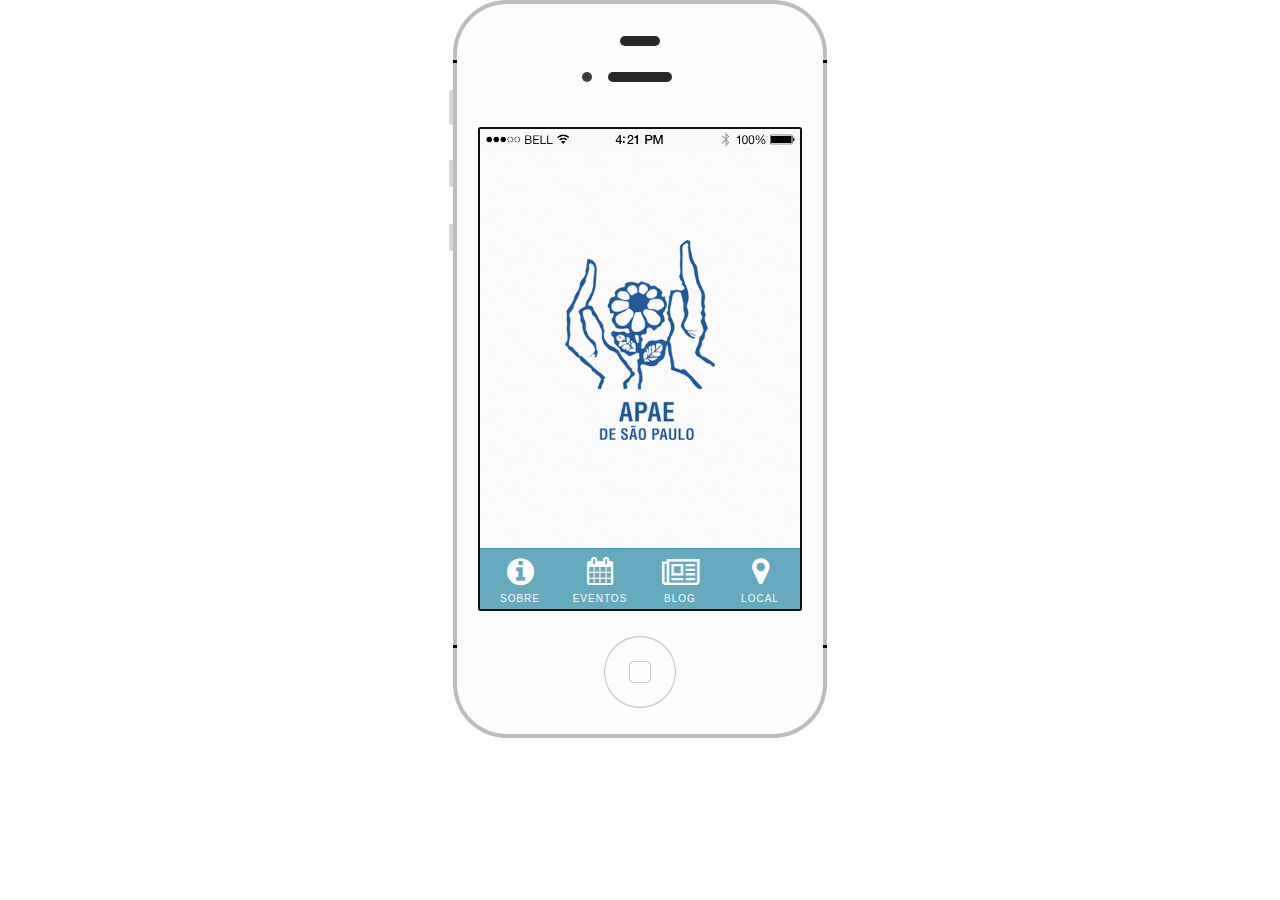
<file: index.html>
<!DOCTYPE html>
<html>
<head>
  <meta charset="UTF-8">
    <!--Modernizr-->
  <script type="text/javascript" src="js/vendors/modernizr.js"></script>
  <!--Plugin que evita a necessidade do uso de prefixos no css (-moz, -webkit, -ms)-->
  <script src="js/vendors/prefixfree.min.js"></script>
  <script type="text/javascript" src="js/vendors/jquery-1.11.0.min.js"></script>
  <script type="text/javascript" src="js/vendors/jquery.smoothState.js" async="true" defer="defer"></script>
  <script type="text/javascript" src="js/myfunction.smoothState.js" async="true" defer="defer"></script>
  <meta http-equiv="X-UA-Compatible" content="IE=edge,chrome=1">
  <title>APAE | App</title>
  <meta name="author" content="Guilherme Carvalho Lima">
  <meta name="description" content="Desenvolvedor web front-end interessado pelas tecnologias web e conceitos como cross-browser, responsive design, otimização, UX e web design.">
  <meta name="viewport" content="width=device-width,initial-scale=1.0">
  <meta property="og:url" content="http://github.com/guilima/apae-app">
  <meta property="og:type" content="website">
  <meta property="og:title" content="APAE | App Prototipo">
  <meta property="og:description" content="Prototipo de app para mobile da APAE, conceituado junto de Pedro Muskat, Amanda Soldani, Katia Hochberg e João Eduardo.">
  <meta property="og:image" content="http://guilima.github.io/apae-app/img/logo.png">
  <link rel="shortcut icon" href="favicon.ico">
  <link rel="stylesheet" href="css/screen.css" type="text/css">
  <link rel="stylesheet" href="css/vendors/animate.min.css" type="text/css">
  <link rel="stylesheet" href="css/vendors/devices.min.css" type="text/css">
</head>
<body>
  <section id="content" class="m-scene" style="text-align:center;">
    <div class="marvel-device iphone4s silver">
      <div class="top-bar"></div>
      <div class="sleep"></div>
      <div class="volume"></div>
      <div class="camera"></div>
      <div class="sensor"></div>
      <div class="speaker"></div>
      <div class="screen">
        <img src="img/notification-bar.png" alt="Barra de notificação IOS." width="100%" style="display: block;">
        <section style="height: 360px; overflow-x: hidden;">
        <div class="scene_element scene_element--fadeinright">
          <img class="logo-apae" src="img/logo.png" alt="Logo da APAE. Mãos acolhendo um girassol.">
        </div>
        </section>
        <nav class="navbar">
          <ul class="navbar-main">
            <li class="navbar-main__btn"><a href="sobre.html"><i class="fa fa-info-circle fa-2x"></i></a></li>
            <li class="navbar-main__btn"><a href="eventos.html"><i class="fa fa-calendar fa-2x"></i></a></li>
            <li class="navbar-main__btn"><a href="blog.html"><i class="fa fa-newspaper-o fa-2x"></i></a></li>
            <li class="navbar-main__btn"><a href="local.html"><i class="fa fa-map-marker fa-2x"></i></a></li>
          </ul>
        </nav>
      </div>
      <div class="home"></div>
      <div class="bottom-bar"></div>
    </div>
  </section>
  <script type="text/javascript" src="js/vendors/menu-current.js"></script>
</body>
</html>
</file>
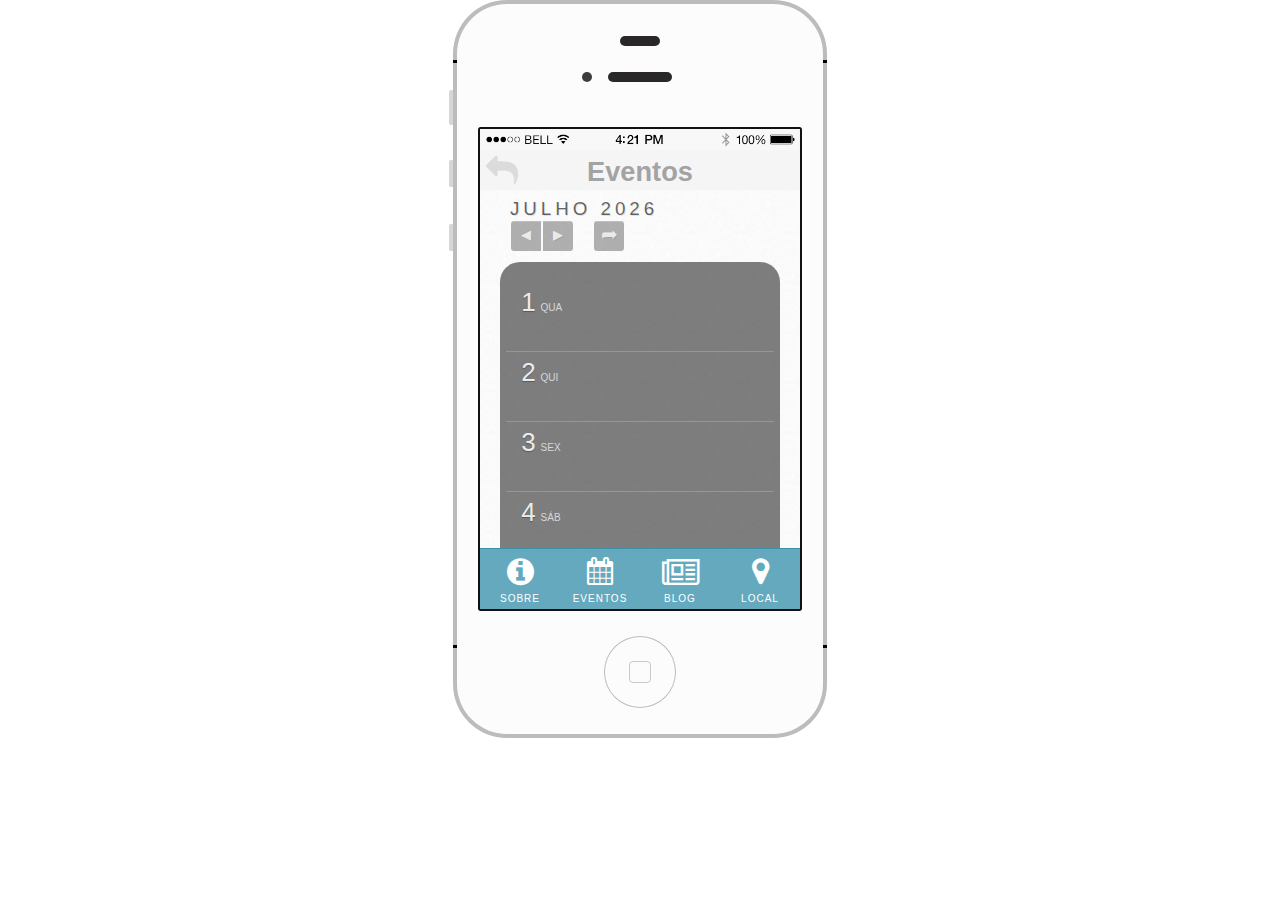
<file: eventos.html>
<!DOCTYPE html>
<html>
<head>
  <meta charset="UTF-8">
  <!--Modernizr-->
  <script type="text/javascript" src="js/vendors/modernizr.js"></script>
  <!--Plugin que evita a necessidade do uso de prefixos no css (-moz, -webkit, -ms)-->
  <script src="js/vendors/prefixfree.min.js"></script>
  <script type="text/javascript" src="js/vendors/jquery-1.11.0.min.js"></script>
  <script type="text/javascript" src="js/vendors/jquery.smoothState.js" async="true" defer="defer"></script>
  <script type="text/javascript" src="js/myfunction.smoothState.js" async="true" defer="defer"></script>
  <meta http-equiv="X-UA-Compatible" content="IE=edge,chrome=1">
  <title>APAE | Eventos</title>
  <meta name="author" content="Guilherme Carvalho Lima">
  <meta name="description" content="Desenvolvedor web front-end interessado pelas tecnologias web e conceitos como cross-browser, responsive design, otimização, UX e web design.">
  <meta name="viewport" content="width=device-width,initial-scale=1.0">
  <meta property="og:url" content="http://github.com/guilima/apae-app">
  <meta property="og:type" content="website">
  <meta property="og:title" content="APAE | App Prototipo">
  <meta property="og:description" content="Prototipo de app para mobile da APAE, conceituado junto de Pedro Muskat, Amanda Soldani, Katia Hochberg e João Eduardo.">
  <meta property="og:image" content="http://guilima.github.io/apae-app/img/logo.png">
  <link rel="shortcut icon" href="favicon.ico">
  <link rel="stylesheet" href="css/screen.css" type="text/css">
  <link rel="stylesheet" href="css/vendors/animate.min.css" type="text/css">
  <link rel="stylesheet" href="css/vendors/devices.min.css" type="text/css">
</head>
<body>
  <section id="content" class="m-scene" style="text-align:center;">
    <div class="marvel-device iphone4s silver">
      <div class="top-bar"></div>
      <div class="sleep"></div>
      <div class="volume"></div>
      <div class="camera"></div>
      <div class="sensor"></div>
      <div class="speaker"></div>
      <div class="screen">
        <img src="img/notification-bar.png" alt="Barra de notificação IOS." width="100%" style="display: block;">
        <nav class="navbar-back"><a href="index.html"><i class="fa fa-reply fa-2x"></i></a><h1>Eventos</h1></nav>
        <section class="eventos" style="height: 360px; overflow-x: hidden;">
        <div class="scene_element scene_element--fadeinright">
          <div class="custom-header clearfix">          
            <h3 class="custom-month-year">
              <span id="custom-month" class="custom-month">September</span>
              <span id="custom-year" class="custom-year">2014</span>
              <nav>
                <span id="custom-prev" class="custom-prev"></span>
                <span id="custom-next" class="custom-next"></span>
                <span id="custom-current" class="custom-current" title="Got to current date"></span>
              </nav>
            </h3>
          </div>
          <div id="calendar" class="fc-calendar-container"></div>
        </div>
        </section>
        <nav class="navbar">
          <ul class="navbar-main">
            <li class="navbar-main__btn"><a href="sobre.html"><i class="fa fa-info-circle fa-2x"></i></a></li>
            <li class="navbar-main__btn"><a href="eventos.html"><i class="fa fa-calendar fa-2x"></i></a></li>
            <li class="navbar-main__btn"><a href="blog.html"><i class="fa fa-newspaper-o fa-2x"></i></a></li>
            <li class="navbar-main__btn"><a href="local.html"><i class="fa fa-map-marker fa-2x"></i></a></li>
          </ul>
        </nav>
      </div>
      <div class="home"></div>
      <div class="bottom-bar"></div>
    </div>
    <script type="text/javascript" src="js/vendors/jquery.calendario.js"></script>
    <script type="text/javascript" src="js/data.js"></script>
  </section> 
  <script type="text/javascript" src="js/vendors/menu-current.js"></script>
</body>
</html>
</file>
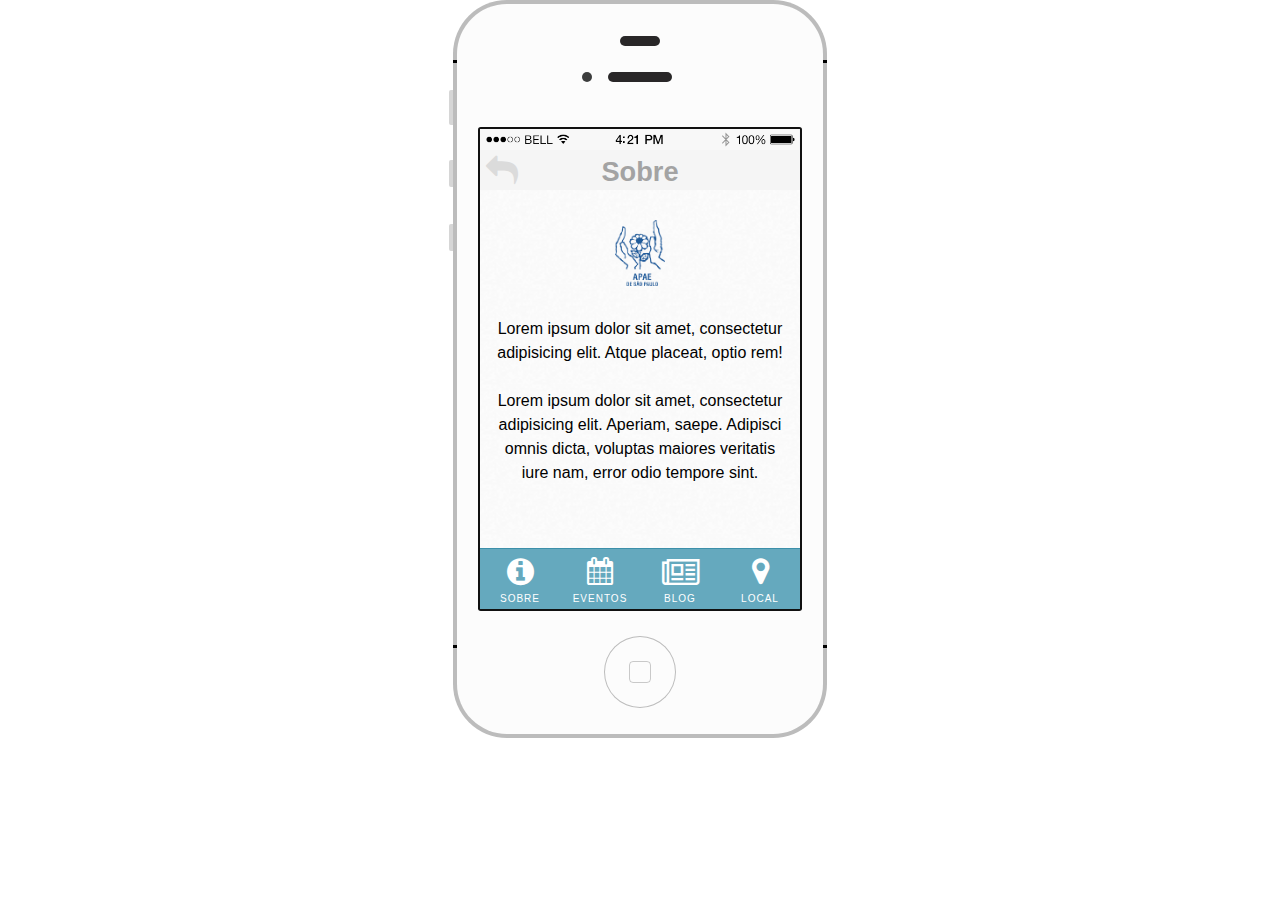
<file: sobre.html>
<!DOCTYPE html>
<html>
<head>
  <meta charset="UTF-8">
  <!--Modernizr-->
  <script type="text/javascript" src="js/vendors/modernizr.js"></script>
  <!--Plugin que evita a necessidade do uso de prefixos no css (-moz, -webkit, -ms)-->
  <script src="js/vendors/prefixfree.min.js"></script>
  <script type="text/javascript" src="js/vendors/jquery-1.11.0.min.js"></script>
  <script type="text/javascript" src="js/vendors/jquery.smoothState.js" async="true" defer="defer"></script>
  <script type="text/javascript" src="js/myfunction.smoothState.js" async="true" defer="defer"></script>
  <meta http-equiv="X-UA-Compatible" content="IE=edge,chrome=1">
  <title>APAE | Sobre</title>
  <meta name="author" content="Guilherme Carvalho Lima">
  <meta name="description" content="Desenvolvedor web front-end interessado pelas tecnologias web e conceitos como cross-browser, responsive design, otimização, UX e web design.">
  <meta name="viewport" content="width=device-width,initial-scale=1.0">
  <meta property="og:url" content="http://github.com/guilima/apae-app">
  <meta property="og:type" content="website">
  <meta property="og:title" content="APAE | App Prototipo">
  <meta property="og:description" content="Prototipo de app para mobile da APAE, conceituado junto de Pedro Muskat, Amanda Soldani, Katia Hochberg e João Eduardo.">
  <meta property="og:image" content="http://guilima.github.io/apae-app/img/logo.png">
  <link rel="shortcut icon" href="favicon.ico">
  <link rel="stylesheet" href="css/screen.css" type="text/css">
  <link rel="stylesheet" href="css/vendors/animate.min.css" type="text/css">
  <link rel="stylesheet" href="css/vendors/devices.min.css" type="text/css">
</head>
<body>
  <section id="content" class="m-scene" style="text-align:center;">
    <div class="marvel-device iphone4s silver">
      <div class="top-bar"></div>
      <div class="sleep"></div>
      <div class="volume"></div>
      <div class="camera"></div>
      <div class="sensor"></div>
      <div class="speaker"></div>
      <div class="screen">
        <img src="img/notification-bar.png" alt="Barra de notificação IOS." width="100%" style="display: block;">
        <nav class="navbar-back"><a href="index.html"><i class="fa fa-reply fa-2x"></i></a><h1>Sobre</h1></nav>
        <section class="sobre" style="height: 360px; overflow-x: hidden;">
        <div class="scene_element scene_element--fadeinright">
          <img class="logo-apae" src="img/logo.png" alt="Logo da APAE. Mãos acolhendo um girassol.">
          <p class="sobre-texto">Lorem ipsum dolor sit amet, consectetur adipisicing elit. Atque placeat, optio rem!</p>
          <p class="sobre-texto">Lorem ipsum dolor sit amet, consectetur adipisicing elit. Aperiam, saepe. Adipisci omnis dicta, voluptas maiores veritatis iure nam, error odio tempore sint.</p>
        </div>
        </section>
        <nav class="navbar">
          <ul class="navbar-main">
            <li class="navbar-main__btn"><a href="sobre.html"><i class="fa fa-info-circle fa-2x"></i></a></li>
            <li class="navbar-main__btn"><a href="eventos.html"><i class="fa fa-calendar fa-2x"></i></a></li>
            <li class="navbar-main__btn"><a href="blog.html"><i class="fa fa-newspaper-o fa-2x"></i></a></li>
            <li class="navbar-main__btn"><a href="local.html"><i class="fa fa-map-marker fa-2x"></i></a></li>
          </ul>
        </nav>
      </div>
      <div class="home"></div>
      <div class="bottom-bar"></div>
    </div>
  </section>
  <script type="text/javascript" src="js/vendors/menu-current.js"></script>
</body>
</html>
</file>
<file: css/screen.css>
﻿html{font-size:100%;line-height:1.5em}html{font-family:sans-serif;-ms-text-size-adjust:100%;-webkit-text-size-adjust:100%}body{margin:0}article,aside,details,figcaption,figure,footer,header,hgroup,main,nav,section,summary{display:block}audio,canvas,progress,video{display:inline-block;*display:inline;*zoom:1;vertical-align:baseline}audio:not([controls]){display:none;height:0}[hidden]{display:none}template{display:none}a{background:transparent}a:active,a:hover{outline:0}abbr[title]{border-bottom:1px dotted}b,strong{font-weight:bold}blockquote{margin:1.5em 40px}dfn{font-style:italic}h1{font-size:2em;line-height:1.5em;margin-top:0.75em;margin-bottom:0.75em}h2{font-size:1.5em;line-height:2em;margin-top:1em;margin-bottom:1em}h3{font-size:1.17em;line-height:1.28205em;margin-top:1.28205em;margin-bottom:1.28205em}h4{font-size:1em;line-height:1.5em;margin-top:1.5em;margin-bottom:1.5em}h5{font-size:0.83em;line-height:1.80723em;margin-top:1.80723em;margin-bottom:1.80723em}h6{font-size:0.67em;line-height:2.23881em;margin-top:2.23881em;margin-bottom:2.23881em}mark{background:#ff0;color:#000}p,pre{margin:1.5em 0}small{font-size:80%}sub,sup{font-size:75%;line-height:0;position:relative;vertical-align:baseline}sup{top:-0.5em}sub{bottom:-0.25em}dl,menu,ol,ul{margin:1.5em 0}dd{margin:0 0 0 40px}menu,ol,ul{padding:0 0 0 40px}nav ul,nav ol{list-style:none;list-style-image:none}img{border:0;-ms-interpolation-mode:bicubic}svg:not(:root){overflow:hidden}figure{margin:1.5em 40px}hr{-moz-box-sizing:content-box;-webkit-box-sizing:content-box;box-sizing:content-box;height:0}pre{overflow:auto}code,kbd,pre,samp{font-family:monospace, monospace;font-size:1em}form{margin:0}button,input,optgroup,select,textarea{color:inherit;font:inherit;margin:0;*font-family:sans-serif;*vertical-align:middle}button{overflow:visible}button,select{text-transform:none}button,html input[type="button"],input[type="reset"],input[type="submit"]{-webkit-appearance:button;cursor:pointer;*overflow:visible}button[disabled],html input[disabled]{cursor:default}button::-moz-focus-inner,input::-moz-focus-inner{border:0;padding:0}input{line-height:normal}input[type="checkbox"],input[type="radio"]{-moz-box-sizing:border-box;-webkit-box-sizing:border-box;box-sizing:border-box;padding:0;*height:13px;*width:13px}input[type="number"]::-webkit-inner-spin-button,input[type="number"]::-webkit-outer-spin-button{height:auto}input[type="search"]{-webkit-appearance:textfield;-moz-box-sizing:content-box;-webkit-box-sizing:content-box;box-sizing:content-box}input[type="search"]::-webkit-search-cancel-button,input[type="search"]::-webkit-search-decoration{-webkit-appearance:none}fieldset{margin:0 2px;border-color:#c0c0c0;border-top-width:0.0625em;border-top-style:solid;padding-top:0.4625em;border-bottom-width:0.0625em;border-bottom-style:solid;padding-bottom:0.9125em;border-left-width:0.0625em;border-left-style:solid;padding-left:0.875em;border-right-width:0.0625em;border-right-style:solid;padding-right:0.875em}legend{border:0;padding:0;*margin-left:-7px}textarea{overflow:auto}optgroup{font-weight:bold}table{border-collapse:collapse;border-spacing:0}td,th{padding:0}/*!
 *  Font Awesome 4.2.0 by @davegandy - http://fontawesome.io - @fontawesome
 *  License - http://fontawesome.io/license (Font: SIL OFL 1.1, CSS: MIT License)
 */@font-face{font-family:'FontAwesome';src:url("../fonts/FontAwesome/fontawesome-webfont.eot?v=4.2.0");src:url("../fonts/FontAwesome/fontawesome-webfont.eot?#iefix&v=4.2.0") format("embedded-opentype"),url("../fonts/FontAwesome/fontawesome-webfont.woff?v=4.2.0") format("woff"),url("../fonts/FontAwesome/fontawesome-webfont.ttf?v=4.2.0") format("truetype"),url("../fonts/FontAwesome/fontawesome-webfont.svg?v=4.2.0#fontawesomeregular") format("svg");font-weight:normal;font-style:normal}.fa{display:inline-block;font:normal normal normal 14px/1 FontAwesome;font-size:inherit;text-rendering:auto;-webkit-font-smoothing:antialiased;-moz-osx-font-smoothing:grayscale}.fa-lg{font-size:1.33333em;line-height:0.75em;vertical-align:-15%}.fa-2x{font-size:2em}.fa-3x{font-size:3em}.fa-4x{font-size:4em}.fa-5x{font-size:5em}.fa-fw{width:1.28571em;text-align:center}.fa-ul{padding-left:0;margin-left:2.14286em;list-style-type:none}.fa-ul>li{position:relative}.fa-li{position:absolute;left:-2.14286em;width:2.14286em;top:0.14286em;text-align:center}.fa-li.fa-lg{left:-1.85714em}.fa-border{padding:.2em .25em .15em;border:solid 0.08em #eee;border-radius:.1em}.pull-right{float:right}.pull-left{float:left}.fa.pull-left{margin-right:.3em}.fa.pull-right{margin-left:.3em}.fa-spin{-webkit-animation:fa-spin 2s infinite linear;animation:fa-spin 2s infinite linear}@-webkit-keyframes fa-spin{0%{-webkit-transform:rotate(0deg);transform:rotate(0deg)}100%{-webkit-transform:rotate(359deg);transform:rotate(359deg)}}@keyframes fa-spin{0%{-webkit-transform:rotate(0deg);transform:rotate(0deg)}100%{-webkit-transform:rotate(359deg);transform:rotate(359deg)}}.fa-rotate-90{filter:progid:DXImageTransform.Microsoft.BasicImage(rotation=1);-webkit-transform:rotate(90deg);-ms-transform:rotate(90deg);transform:rotate(90deg)}.fa-rotate-180{filter:progid:DXImageTransform.Microsoft.BasicImage(rotation=2);-webkit-transform:rotate(180deg);-ms-transform:rotate(180deg);transform:rotate(180deg)}.fa-rotate-270{filter:progid:DXImageTransform.Microsoft.BasicImage(rotation=3);-webkit-transform:rotate(270deg);-ms-transform:rotate(270deg);transform:rotate(270deg)}.fa-flip-horizontal{filter:progid:DXImageTransform.Microsoft.BasicImage(rotation=0);-webkit-transform:scale(-1, 1);-ms-transform:scale(-1, 1);transform:scale(-1, 1)}.fa-flip-vertical{filter:progid:DXImageTransform.Microsoft.BasicImage(rotation=2);-webkit-transform:scale(1, -1);-ms-transform:scale(1, -1);transform:scale(1, -1)}:root .fa-rotate-90,:root .fa-rotate-180,:root .fa-rotate-270,:root .fa-flip-horizontal,:root .fa-flip-vertical{filter:none}.fa-stack{position:relative;display:inline-block;width:2em;height:2em;line-height:2em;vertical-align:middle}.fa-stack-1x,.fa-stack-2x{position:absolute;left:0;width:100%;text-align:center}.fa-stack-1x{line-height:inherit}.fa-stack-2x{font-size:2em}.fa-inverse{color:#fff}.fa-glass:before{content:""}.fa-music:before{content:""}.fa-search:before{content:""}.fa-envelope-o:before{content:""}.fa-heart:before{content:""}.fa-star:before{content:""}.fa-star-o:before{content:""}.fa-user:before{content:""}.fa-film:before{content:""}.fa-th-large:before{content:""}.fa-th:before{content:""}.fa-th-list:before{content:""}.fa-check:before{content:""}.fa-remove:before,.fa-close:before,.fa-times:before{content:""}.fa-search-plus:before{content:""}.fa-search-minus:before{content:""}.fa-power-off:before{content:""}.fa-signal:before{content:""}.fa-gear:before,.fa-cog:before{content:""}.fa-trash-o:before{content:""}.fa-home:before{content:""}.fa-file-o:before{content:""}.fa-clock-o:before{content:""}.fa-road:before{content:""}.fa-download:before{content:""}.fa-arrow-circle-o-down:before{content:""}.fa-arrow-circle-o-up:before{content:""}.fa-inbox:before{content:""}.fa-play-circle-o:before{content:""}.fa-rotate-right:before,.fa-repeat:before{content:""}.fa-refresh:before{content:""}.fa-list-alt:before{content:""}.fa-lock:before{content:""}.fa-flag:before{content:""}.fa-headphones:before{content:""}.fa-volume-off:before{content:""}.fa-volume-down:before{content:""}.fa-volume-up:before{content:""}.fa-qrcode:before{content:""}.fa-barcode:before{content:""}.fa-tag:before{content:""}.fa-tags:before{content:""}.fa-book:before{content:""}.fa-bookmark:before{content:""}.fa-print:before{content:""}.fa-camera:before{content:""}.fa-font:before{content:""}.fa-bold:before{content:""}.fa-italic:before{content:""}.fa-text-height:before{content:""}.fa-text-width:before{content:""}.fa-align-left:before{content:""}.fa-align-center:before{content:""}.fa-align-right:before{content:""}.fa-align-justify:before{content:""}.fa-list:before{content:""}.fa-dedent:before,.fa-outdent:before{content:""}.fa-indent:before{content:""}.fa-video-camera:before{content:""}.fa-photo:before,.fa-image:before,.fa-picture-o:before{content:""}.fa-pencil:before{content:""}.fa-map-marker:before{content:""}.fa-adjust:before{content:""}.fa-tint:before{content:""}.fa-edit:before,.fa-pencil-square-o:before{content:""}.fa-share-square-o:before{content:""}.fa-check-square-o:before{content:""}.fa-arrows:before{content:""}.fa-step-backward:before{content:""}.fa-fast-backward:before{content:""}.fa-backward:before{content:""}.fa-play:before{content:""}.fa-pause:before{content:""}.fa-stop:before{content:""}.fa-forward:before{content:""}.fa-fast-forward:before{content:""}.fa-step-forward:before{content:""}.fa-eject:before{content:""}.fa-chevron-left:before{content:""}.fa-chevron-right:before{content:""}.fa-plus-circle:before{content:""}.fa-minus-circle:before{content:""}.fa-times-circle:before{content:""}.fa-check-circle:before{content:""}.fa-question-circle:before{content:""}.fa-info-circle:before{content:""}.fa-crosshairs:before{content:""}.fa-times-circle-o:before{content:""}.fa-check-circle-o:before{content:""}.fa-ban:before{content:""}.fa-arrow-left:before{content:""}.fa-arrow-right:before{content:""}.fa-arrow-up:before{content:""}.fa-arrow-down:before{content:""}.fa-mail-forward:before,.fa-share:before{content:""}.fa-expand:before{content:""}.fa-compress:before{content:""}.fa-plus:before{content:""}.fa-minus:before{content:""}.fa-asterisk:before{content:""}.fa-exclamation-circle:before{content:""}.fa-gift:before{content:""}.fa-leaf:before{content:""}.fa-fire:before{content:""}.fa-eye:before{content:""}.fa-eye-slash:before{content:""}.fa-warning:before,.fa-exclamation-triangle:before{content:""}.fa-plane:before{content:""}.fa-calendar:before{content:""}.fa-random:before{content:""}.fa-comment:before{content:""}.fa-magnet:before{content:""}.fa-chevron-up:before{content:""}.fa-chevron-down:before{content:""}.fa-retweet:before{content:""}.fa-shopping-cart:before{content:""}.fa-folder:before{content:""}.fa-folder-open:before{content:""}.fa-arrows-v:before{content:""}.fa-arrows-h:before{content:""}.fa-bar-chart-o:before,.fa-bar-chart:before{content:""}.fa-twitter-square:before{content:""}.fa-facebook-square:before{content:""}.fa-camera-retro:before{content:""}.fa-key:before{content:""}.fa-gears:before,.fa-cogs:before{content:""}.fa-comments:before{content:""}.fa-thumbs-o-up:before{content:""}.fa-thumbs-o-down:before{content:""}.fa-star-half:before{content:""}.fa-heart-o:before{content:""}.fa-sign-out:before{content:""}.fa-linkedin-square:before{content:""}.fa-thumb-tack:before{content:""}.fa-external-link:before{content:""}.fa-sign-in:before{content:""}.fa-trophy:before{content:""}.fa-github-square:before{content:""}.fa-upload:before{content:""}.fa-lemon-o:before{content:""}.fa-phone:before{content:""}.fa-square-o:before{content:""}.fa-bookmark-o:before{content:""}.fa-phone-square:before{content:""}.fa-twitter:before{content:""}.fa-facebook:before{content:""}.fa-github:before{content:""}.fa-unlock:before{content:""}.fa-credit-card:before{content:""}.fa-rss:before{content:""}.fa-hdd-o:before{content:""}.fa-bullhorn:before{content:""}.fa-bell:before{content:""}.fa-certificate:before{content:""}.fa-hand-o-right:before{content:""}.fa-hand-o-left:before{content:""}.fa-hand-o-up:before{content:""}.fa-hand-o-down:before{content:""}.fa-arrow-circle-left:before{content:""}.fa-arrow-circle-right:before{content:""}.fa-arrow-circle-up:before{content:""}.fa-arrow-circle-down:before{content:""}.fa-globe:before{content:""}.fa-wrench:before{content:""}.fa-tasks:before{content:""}.fa-filter:before{content:""}.fa-briefcase:before{content:""}.fa-arrows-alt:before{content:""}.fa-group:before,.fa-users:before{content:""}.fa-chain:before,.fa-link:before{content:""}.fa-cloud:before{content:""}.fa-flask:before{content:""}.fa-cut:before,.fa-scissors:before{content:""}.fa-copy:before,.fa-files-o:before{content:""}.fa-paperclip:before{content:""}.fa-save:before,.fa-floppy-o:before{content:""}.fa-square:before{content:""}.fa-navicon:before,.fa-reorder:before,.fa-bars:before{content:""}.fa-list-ul:before{content:""}.fa-list-ol:before{content:""}.fa-strikethrough:before{content:""}.fa-underline:before{content:""}.fa-table:before{content:""}.fa-magic:before{content:""}.fa-truck:before{content:""}.fa-pinterest:before{content:""}.fa-pinterest-square:before{content:""}.fa-google-plus-square:before{content:""}.fa-google-plus:before{content:""}.fa-money:before{content:""}.fa-caret-down:before{content:""}.fa-caret-up:before{content:""}.fa-caret-left:before{content:""}.fa-caret-right:before{content:""}.fa-columns:before{content:""}.fa-unsorted:before,.fa-sort:before{content:""}.fa-sort-down:before,.fa-sort-desc:before{content:""}.fa-sort-up:before,.fa-sort-asc:before{content:""}.fa-envelope:before{content:""}.fa-linkedin:before{content:""}.fa-rotate-left:before,.fa-undo:before{content:""}.fa-legal:before,.fa-gavel:before{content:""}.fa-dashboard:before,.fa-tachometer:before{content:""}.fa-comment-o:before{content:""}.fa-comments-o:before{content:""}.fa-flash:before,.fa-bolt:before{content:""}.fa-sitemap:before{content:""}.fa-umbrella:before{content:""}.fa-paste:before,.fa-clipboard:before{content:""}.fa-lightbulb-o:before{content:""}.fa-exchange:before{content:""}.fa-cloud-download:before{content:""}.fa-cloud-upload:before{content:""}.fa-user-md:before{content:""}.fa-stethoscope:before{content:""}.fa-suitcase:before{content:""}.fa-bell-o:before{content:""}.fa-coffee:before{content:""}.fa-cutlery:before{content:""}.fa-file-text-o:before{content:""}.fa-building-o:before{content:""}.fa-hospital-o:before{content:""}.fa-ambulance:before{content:""}.fa-medkit:before{content:""}.fa-fighter-jet:before{content:""}.fa-beer:before{content:""}.fa-h-square:before{content:""}.fa-plus-square:before{content:""}.fa-angle-double-left:before{content:""}.fa-angle-double-right:before{content:""}.fa-angle-double-up:before{content:""}.fa-angle-double-down:before{content:""}.fa-angle-left:before{content:""}.fa-angle-right:before{content:""}.fa-angle-up:before{content:""}.fa-angle-down:before{content:""}.fa-desktop:before{content:""}.fa-laptop:before{content:""}.fa-tablet:before{content:""}.fa-mobile-phone:before,.fa-mobile:before{content:""}.fa-circle-o:before{content:""}.fa-quote-left:before{content:""}.fa-quote-right:before{content:""}.fa-spinner:before{content:""}.fa-circle:before{content:""}.fa-mail-reply:before,.fa-reply:before{content:""}.fa-github-alt:before{content:""}.fa-folder-o:before{content:""}.fa-folder-open-o:before{content:""}.fa-smile-o:before{content:""}.fa-frown-o:before{content:""}.fa-meh-o:before{content:""}.fa-gamepad:before{content:""}.fa-keyboard-o:before{content:""}.fa-flag-o:before{content:""}.fa-flag-checkered:before{content:""}.fa-terminal:before{content:""}.fa-code:before{content:""}.fa-mail-reply-all:before,.fa-reply-all:before{content:""}.fa-star-half-empty:before,.fa-star-half-full:before,.fa-star-half-o:before{content:""}.fa-location-arrow:before{content:""}.fa-crop:before{content:""}.fa-code-fork:before{content:""}.fa-unlink:before,.fa-chain-broken:before{content:""}.fa-question:before{content:""}.fa-info:before{content:""}.fa-exclamation:before{content:""}.fa-superscript:before{content:""}.fa-subscript:before{content:""}.fa-eraser:before{content:""}.fa-puzzle-piece:before{content:""}.fa-microphone:before{content:""}.fa-microphone-slash:before{content:""}.fa-shield:before{content:""}.fa-calendar-o:before{content:""}.fa-fire-extinguisher:before{content:""}.fa-rocket:before{content:""}.fa-maxcdn:before{content:""}.fa-chevron-circle-left:before{content:""}.fa-chevron-circle-right:before{content:""}.fa-chevron-circle-up:before{content:""}.fa-chevron-circle-down:before{content:""}.fa-html5:before{content:""}.fa-css3:before{content:""}.fa-anchor:before{content:""}.fa-unlock-alt:before{content:""}.fa-bullseye:before{content:""}.fa-ellipsis-h:before{content:""}.fa-ellipsis-v:before{content:""}.fa-rss-square:before{content:""}.fa-play-circle:before{content:""}.fa-ticket:before{content:""}.fa-minus-square:before{content:""}.fa-minus-square-o:before{content:""}.fa-level-up:before{content:""}.fa-level-down:before{content:""}.fa-check-square:before{content:""}.fa-pencil-square:before{content:""}.fa-external-link-square:before{content:""}.fa-share-square:before{content:""}.fa-compass:before{content:""}.fa-toggle-down:before,.fa-caret-square-o-down:before{content:""}.fa-toggle-up:before,.fa-caret-square-o-up:before{content:""}.fa-toggle-right:before,.fa-caret-square-o-right:before{content:""}.fa-euro:before,.fa-eur:before{content:""}.fa-gbp:before{content:""}.fa-dollar:before,.fa-usd:before{content:""}.fa-rupee:before,.fa-inr:before{content:""}.fa-cny:before,.fa-rmb:before,.fa-yen:before,.fa-jpy:before{content:""}.fa-ruble:before,.fa-rouble:before,.fa-rub:before{content:""}.fa-won:before,.fa-krw:before{content:""}.fa-bitcoin:before,.fa-btc:before{content:""}.fa-file:before{content:""}.fa-file-text:before{content:""}.fa-sort-alpha-asc:before{content:""}.fa-sort-alpha-desc:before{content:""}.fa-sort-amount-asc:before{content:""}.fa-sort-amount-desc:before{content:""}.fa-sort-numeric-asc:before{content:""}.fa-sort-numeric-desc:before{content:""}.fa-thumbs-up:before{content:""}.fa-thumbs-down:before{content:""}.fa-youtube-square:before{content:""}.fa-youtube:before{content:""}.fa-xing:before{content:""}.fa-xing-square:before{content:""}.fa-youtube-play:before{content:""}.fa-dropbox:before{content:""}.fa-stack-overflow:before{content:""}.fa-instagram:before{content:""}.fa-flickr:before{content:""}.fa-adn:before{content:""}.fa-bitbucket:before{content:""}.fa-bitbucket-square:before{content:""}.fa-tumblr:before{content:""}.fa-tumblr-square:before{content:""}.fa-long-arrow-down:before{content:""}.fa-long-arrow-up:before{content:""}.fa-long-arrow-left:before{content:""}.fa-long-arrow-right:before{content:""}.fa-apple:before{content:""}.fa-windows:before{content:""}.fa-android:before{content:""}.fa-linux:before{content:""}.fa-dribbble:before{content:""}.fa-skype:before{content:""}.fa-foursquare:before{content:""}.fa-trello:before{content:""}.fa-female:before{content:""}.fa-male:before{content:""}.fa-gittip:before{content:""}.fa-sun-o:before{content:""}.fa-moon-o:before{content:""}.fa-archive:before{content:""}.fa-bug:before{content:""}.fa-vk:before{content:""}.fa-weibo:before{content:""}.fa-renren:before{content:""}.fa-pagelines:before{content:""}.fa-stack-exchange:before{content:""}.fa-arrow-circle-o-right:before{content:""}.fa-arrow-circle-o-left:before{content:""}.fa-toggle-left:before,.fa-caret-square-o-left:before{content:""}.fa-dot-circle-o:before{content:""}.fa-wheelchair:before{content:""}.fa-vimeo-square:before{content:""}.fa-turkish-lira:before,.fa-try:before{content:""}.fa-plus-square-o:before{content:""}.fa-space-shuttle:before{content:""}.fa-slack:before{content:""}.fa-envelope-square:before{content:""}.fa-wordpress:before{content:""}.fa-openid:before{content:""}.fa-institution:before,.fa-bank:before,.fa-university:before{content:""}.fa-mortar-board:before,.fa-graduation-cap:before{content:""}.fa-yahoo:before{content:""}.fa-google:before{content:""}.fa-reddit:before{content:""}.fa-reddit-square:before{content:""}.fa-stumbleupon-circle:before{content:""}.fa-stumbleupon:before{content:""}.fa-delicious:before{content:""}.fa-digg:before{content:""}.fa-pied-piper:before{content:""}.fa-pied-piper-alt:before{content:""}.fa-drupal:before{content:""}.fa-joomla:before{content:""}.fa-language:before{content:""}.fa-fax:before{content:""}.fa-building:before{content:""}.fa-child:before{content:""}.fa-paw:before{content:""}.fa-spoon:before{content:""}.fa-cube:before{content:""}.fa-cubes:before{content:""}.fa-behance:before{content:""}.fa-behance-square:before{content:""}.fa-steam:before{content:""}.fa-steam-square:before{content:""}.fa-recycle:before{content:""}.fa-automobile:before,.fa-car:before{content:""}.fa-cab:before,.fa-taxi:before{content:""}.fa-tree:before{content:""}.fa-spotify:before{content:""}.fa-deviantart:before{content:""}.fa-soundcloud:before{content:""}.fa-database:before{content:""}.fa-file-pdf-o:before{content:""}.fa-file-word-o:before{content:""}.fa-file-excel-o:before{content:""}.fa-file-powerpoint-o:before{content:""}.fa-file-photo-o:before,.fa-file-picture-o:before,.fa-file-image-o:before{content:""}.fa-file-zip-o:before,.fa-file-archive-o:before{content:""}.fa-file-sound-o:before,.fa-file-audio-o:before{content:""}.fa-file-movie-o:before,.fa-file-video-o:before{content:""}.fa-file-code-o:before{content:""}.fa-vine:before{content:""}.fa-codepen:before{content:""}.fa-jsfiddle:before{content:""}.fa-life-bouy:before,.fa-life-buoy:before,.fa-life-saver:before,.fa-support:before,.fa-life-ring:before{content:""}.fa-circle-o-notch:before{content:""}.fa-ra:before,.fa-rebel:before{content:""}.fa-ge:before,.fa-empire:before{content:""}.fa-git-square:before{content:""}.fa-git:before{content:""}.fa-hacker-news:before{content:""}.fa-tencent-weibo:before{content:""}.fa-qq:before{content:""}.fa-wechat:before,.fa-weixin:before{content:""}.fa-send:before,.fa-paper-plane:before{content:""}.fa-send-o:before,.fa-paper-plane-o:before{content:""}.fa-history:before{content:""}.fa-circle-thin:before{content:""}.fa-header:before{content:""}.fa-paragraph:before{content:""}.fa-sliders:before{content:""}.fa-share-alt:before{content:""}.fa-share-alt-square:before{content:""}.fa-bomb:before{content:""}.fa-soccer-ball-o:before,.fa-futbol-o:before{content:""}.fa-tty:before{content:""}.fa-binoculars:before{content:""}.fa-plug:before{content:""}.fa-slideshare:before{content:""}.fa-twitch:before{content:""}.fa-yelp:before{content:""}.fa-newspaper-o:before{content:""}.fa-wifi:before{content:""}.fa-calculator:before{content:""}.fa-paypal:before{content:""}.fa-google-wallet:before{content:""}.fa-cc-visa:before{content:""}.fa-cc-mastercard:before{content:""}.fa-cc-discover:before{content:""}.fa-cc-amex:before{content:""}.fa-cc-paypal:before{content:""}.fa-cc-stripe:before{content:""}.fa-bell-slash:before{content:""}.fa-bell-slash-o:before{content:""}.fa-trash:before{content:""}.fa-copyright:before{content:""}.fa-at:before{content:""}.fa-eyedropper:before{content:""}.fa-paint-brush:before{content:""}.fa-birthday-cake:before{content:""}.fa-area-chart:before{content:""}.fa-pie-chart:before{content:""}.fa-line-chart:before{content:""}.fa-lastfm:before{content:""}.fa-lastfm-square:before{content:""}.fa-toggle-off:before{content:""}.fa-toggle-on:before{content:""}.fa-bicycle:before{content:""}.fa-bus:before{content:""}.fa-ioxhost:before{content:""}.fa-angellist:before{content:""}.fa-cc:before{content:""}.fa-shekel:before,.fa-sheqel:before,.fa-ils:before{content:""}.fa-meanpath:before{content:""}/*! fancyBox v2.1.5 fancyapps.com | fancyapps.com/fancybox/#license */.fancybox-wrap,.fancybox-skin,.fancybox-outer,.fancybox-inner,.fancybox-image,.fancybox-wrap iframe,.fancybox-wrap object,.fancybox-nav,.fancybox-nav span,.fancybox-tmp{padding:0;margin:0;border:0;outline:none;vertical-align:top}.fancybox-wrap{position:absolute;top:0;left:0;z-index:8020}.fancybox-skin{position:relative;background:#f9f9f9;color:#444;text-shadow:none;-webkit-border-radius:4px;-moz-border-radius:4px;border-radius:4px}.fancybox-opened{z-index:8030}.fancybox-opened .fancybox-skin{-webkit-box-shadow:0 10px 25px rgba(0,0,0,0.5);-moz-box-shadow:0 10px 25px rgba(0,0,0,0.5);box-shadow:0 10px 25px rgba(0,0,0,0.5)}.fancybox-outer,.fancybox-inner{position:relative}.fancybox-inner{overflow:hidden}.fancybox-type-iframe .fancybox-inner{-webkit-overflow-scrolling:touch}.fancybox-error{color:#444;font:14px/20px "Helvetica Neue",Helvetica,Arial,sans-serif;margin:0;padding:15px;white-space:nowrap}.fancybox-image,.fancybox-iframe{display:block;width:100%;height:100%}.fancybox-image{max-width:100%;max-height:100%}#fancybox-loading,.fancybox-close,.fancybox-prev span,.fancybox-next span{background-image:url("../img/fancybox/fancybox_sprite.png")}#fancybox-loading{position:fixed;top:50%;left:50%;margin-top:-22px;margin-left:-22px;background-position:0 -108px;opacity:0.8;cursor:pointer;z-index:8060}#fancybox-loading div{width:44px;height:44px;background:url("../img/fancybox/fancybox_loading.gif") center center no-repeat}.fancybox-close{position:absolute;top:-18px;right:-18px;width:36px;height:36px;cursor:pointer;z-index:8040}.fancybox-nav{position:absolute;top:0;width:40%;height:100%;cursor:pointer;text-decoration:none;background:transparent url("../img/fancybox/blank.gif");-webkit-tap-highlight-color:transparent;z-index:8040}.fancybox-prev{left:0}.fancybox-next{right:0}.fancybox-nav span{position:absolute;top:50%;width:36px;height:34px;margin-top:-18px;cursor:pointer;z-index:8040;visibility:hidden}.fancybox-prev span{left:10px;background-position:0 -36px}.fancybox-next span{right:10px;background-position:0 -72px}.fancybox-nav:hover span{visibility:visible}.fancybox-tmp{position:absolute;top:-99999px;left:-99999px;visibility:hidden;max-width:99999px;max-height:99999px;overflow:visible !important}.fancybox-lock{overflow:hidden !important;width:auto}.fancybox-lock body{overflow:hidden !important}.fancybox-lock-test{overflow-y:hidden !important}.fancybox-overlay{position:absolute;top:0;left:0;overflow:hidden;display:none;z-index:8010;background:url("../img/fancybox/fancybox_overlay.png")}.fancybox-overlay-fixed{position:fixed;bottom:0;right:0}.fancybox-lock .fancybox-overlay{overflow:auto;overflow-y:scroll}.fancybox-title{visibility:hidden;font:normal 13px/20px "Helvetica Neue",Helvetica,Arial,sans-serif;position:relative;text-shadow:none;z-index:8050}.fancybox-opened .fancybox-title{visibility:visible}.fancybox-title-float-wrap{position:absolute;bottom:0;right:50%;margin-bottom:-35px;z-index:8050;text-align:center}.fancybox-title-float-wrap .child{display:inline-block;margin-right:-100%;padding:2px 20px;background:transparent;background:rgba(0,0,0,0.8);-webkit-border-radius:15px;-moz-border-radius:15px;border-radius:15px;text-shadow:0 1px 2px #222;color:#FFF;font-weight:bold;line-height:24px;white-space:nowrap}.fancybox-title-outside-wrap{position:relative;margin-top:10px;color:#fff}.fancybox-title-inside-wrap{padding-top:10px}.fancybox-title-over-wrap{position:absolute;bottom:0;left:0;color:#fff;padding:10px;background:#000;background:rgba(0,0,0,0.8)}@media only screen and (-webkit-min-device-pixel-ratio: 1.5), only screen and (min--moz-device-pixel-ratio: 1.5), only screen and (min-device-pixel-ratio: 1.5){#fancybox-loading,.fancybox-close,.fancybox-prev span,.fancybox-next span{background-image:url("../img/fancybox/fancybox_sprite@2x.png");background-size:44px 152px}#fancybox-loading div{background-image:url("../img/fancybox/fancybox_loading@2x.gif");background-size:24px 24px}}span.placeholder{position:absolute;font-size:75%;color:#999;font-family:sans-serif;padding:4px 3px;z-index:1;cursor:text}span.placeholder-hide-except-screenreader{clip:rect(1px 1px 1px 1px);clip:rect(1px, 1px, 1px, 1px);padding:0 !important;border:0 !important;height:1px !important;width:1px !important;overflow:hidden}span.placeholder-hide{display:none}label.sr-only-with-placeholder{height:auto !important;overflow:visible !important;position:absolute !important;left:-999em}.fc-calendar-container{position:relative;height:400px;width:400px}.fc-calendar{width:100%;height:100%}.fc-calendar .fc-head{height:30px;line-height:30px;background:#ccc;color:#fff}.fc-calendar .fc-body{position:relative;width:100%;height:100%;height:-moz-calc(100% - 30px);height:-webkit-calc(100% - 30px);height:calc(100% - 30px);border:1px solid #ddd}.fc-calendar .fc-row{width:100%;border-bottom:1px solid #ddd}.fc-four-rows .fc-row{height:25%}.fc-five-rows .fc-row{height:20%}.fc-six-rows .fc-row{height:16.66%;height:-moz-calc(100%/6);height:-webkit-calc(100%/6);height:calc(100%/6)}.fc-calendar .fc-row>div,.fc-calendar .fc-head>div{float:left;height:100%;width:14.28%;width:-moz-calc(100%/7);width:-webkit-calc(100%/7);width:calc(100%/7);position:relative}.ie9 .fc-calendar .fc-row>div,.ie9 .fc-calendar .fc-head>div{width:14.2%}.fc-calendar .fc-row>div{border-right:1px solid #ddd;padding:4px;overflow:hidden;position:relative}.fc-calendar .fc-head>div{text-align:center}.fc-calendar .fc-row>div>span.fc-date{position:absolute;width:30px;height:20px;font-size:20px;line-height:20px;font-weight:700;color:#ddd;text-shadow:0 -1px 0 rgba(255,255,255,0.8);bottom:5px;right:5px;text-align:right}.fc-calendar .fc-row>div>span.fc-weekday{padding-left:5px;display:none}.fc-calendar .fc-row>div.fc-today{background:#fff4c3}.fc-calendar .fc-row>div.fc-out{opacity:0.6}.fc-calendar .fc-row>div:last-child,.fc-calendar .fc-head>div:last-child{border-right:none}.fc-calendar .fc-row:last-child{border-bottom:none}.custom-calendar-full{position:absolute;top:24px;bottom:0px;left:0px;width:100%;height:auto}.fc-calendar-container{height:auto;bottom:0px;width:100%;top:50px;position:absolute}.custom-header{padding:20px 20px 10px 30px;height:50px;position:relative}.custom-header h2,.custom-header h3{float:left;font-weight:300;text-transform:uppercase;letter-spacing:4px;text-shadow:1px 1px 0 rgba(0,0,0,0.1)}.custom-header h2{color:#fff;width:60%}.custom-header h2 a,.custom-header h2 span{color:rgba(255,255,255,0.3);font-size:18px;letter-spacing:3px;white-space:nowrap}.custom-header h2 a{color:rgba(255,255,255,0.5)}.no-touch .custom-header h2 a:hover{color:rgba(255,255,255,0.9)}.custom-header h3{width:40%;color:#ddd;color:rgba(255,255,255,0.6);font-weight:300;line-height:30px;text-align:right;padding-right:125px}.custom-header nav{position:absolute;right:20px;top:20px;-webkit-touch-callout:none;-webkit-user-select:none;-khtml-user-select:none;-moz-user-select:none;-ms-user-select:none;user-select:none}.custom-header nav span{float:left;width:30px;height:30px;position:relative;color:transparent;cursor:pointer;background:rgba(255,255,255,0.3);margin:0 1px;font-size:20px;border-radius:0 3px 3px 0;box-shadow:inset 0 1px rgba(255,255,255,0.2)}.custom-header nav span:first-child{border-radius:3px 0 0 3px}.custom-header nav span:hover{background:rgba(255,255,255,0.5)}.custom-header span:before{font-family:'fontawesome-selected';color:#fff;display:inline-block;text-align:center;width:100%;text-indent:4px}.custom-header nav span.custom-prev:before{content:'\25c2'}.custom-header nav span.custom-next:before{content:'\25b8'}.custom-header nav span:last-child{margin-left:20px;border-radius:3px}.custom-header nav span.custom-current:before{content:'\27a6'}.fc-calendar{background:rgba(255,255,255,0.1);width:auto;top:10px;bottom:20px;left:20px;right:20px;height:auto;border-radius:20px;position:absolute}.fc-calendar .fc-head{background:rgba(255,255,255,0.2);color:rgba(255,255,255,0.9);box-shadow:inset 0 1px 0 rgba(255,255,255,0.2);border-radius:20px 20px 0 0;height:40px;line-height:40px;padding:0 20px}.fc-calendar .fc-head>div{font-weight:300;text-transform:uppercase;font-size:14px;letter-spacing:3px;text-shadow:0 1px 1px rgba(0,0,0,0.4)}.fc-calendar .fc-row>div>span.fc-date{color:rgba(255,255,255,0.9);text-shadow:none;font-size:26px;font-weight:300;bottom:auto;right:auto;top:10px;left:10px;text-align:left;text-shadow:0 1px 1px rgba(0,0,0,0.3)}.fc-calendar .fc-body{border:none;padding:20px}.fc-calendar .fc-row{box-shadow:inset 0 -1px 0 rgba(255,255,255,0.2);border:none}.fc-calendar .fc-row:last-child{box-shadow:none}.fc-calendar .fc-row:first-child>div:first-child{border-radius:10px 0 0 0}.fc-calendar .fc-row:first-child>div:last-child{border-radius:0 10px 0 0}.fc-calendar .fc-row:last-child>div:first-child{border-radius:0 0 0 10px}.fc-calendar .fc-row:last-child>div:last-child{border-radius:0 0 10px 0}.fc-calendar .fc-row>div{box-shadow:-1px 0 0 rgba(255,255,255,0.2);border:none;padding:10px;cursor:pointer}.fc-calendar .fc-row>div:first-child{box-shadow:none}.fc-calendar .fc-row>div.fc-today{background:transparent;box-shadow:inset 0 0 100px rgba(255,255,255,0.1)}.fc-calendar .fc-row>div.fc-today:after{content:'';display:block;position:absolute;top:0;left:0;width:100%;height:100%;opacity:0.2;background:-webkit-gradient(linear, 0% 0%, 0% 100%, left, right),-webkit-gradient(linear, left top, right bottom, color-stop(0, rgba(255,255,255,0)), color-stop(0.5, rgba(255,255,255,0.15)), color-stop(0.501, rgba(255,255,255,0)), color-stop(1, rgba(255,255,255,0)));background:-moz-linear-gradient(top, rgba(255,255,255,0.15), rgba(0,0,0,0.25)),-moz-linear-gradient(left top, rgba(255,255,255,0), rgba(255,255,255,0.15) 50%, rgba(255,255,255,0) 50%, rgba(255,255,255,0));background:-o-linear-gradient(top, rgba(255,255,255,0.15), rgba(0,0,0,0.25)),-o-llinear-gradient(left top, rgba(255,255,255,0), rgba(255,255,255,0.15) 50%, rgba(255,255,255,0) 50%, rgba(255,255,255,0));background:-ms-linear-gradient(top, rgba(255,255,255,0.15), rgba(0,0,0,0.25)),-ms-linear-gradient(left top, rgba(255,255,255,0), rgba(255,255,255,0.15) 50%, rgba(255,255,255,0) 50%, rgba(255,255,255,0));background:linear-gradient(to bottom, rgba(255,255,255,0.15),rgba(0,0,0,0.25)),linear-gradient(to right bottom, rgba(255,255,255,0),rgba(255,255,255,0.15) 50%,rgba(255,255,255,0) 50%,rgba(255,255,255,0))}.fc-calendar .fc-row>div>div{margin-top:35px}.fc-calendar .fc-row>div>div a,.fc-calendar .fc-row>div>div span{color:rgba(255,255,255,0.7);font-size:12px;text-transform:uppercase;display:inline-block;padding:3px 5px;border-radius:3px;white-space:nowrap;overflow:hidden;text-overflow:ellipsis;max-width:100%;margin-bottom:1px;background:rgba(255,255,255,0.1)}.no-touch .fc-calendar .fc-row>div>div a:hover{background:rgba(255,255,255,0.3)}html,body,.container{height:auto}.custom-header,.custom-header nav,.custom-calendar-full,.fc-calendar-container,.fc-calendar,.fc-calendar .fc-head,.fc-calendar .fc-row>div>span.fc-date{position:relative;top:auto;left:auto;bottom:auto;right:auto;height:auto;width:auto}.fc-calendar{margin:0 20px 20px}.custom-header h2,.custom-header h3{float:none;width:auto;text-align:left;padding-right:100px}.fc-calendar .fc-row,.ie9 .fc-calendar .fc-row>div,.fc-calendar .fc-row>div{height:auto;width:100%;border:none}.fc-calendar .fc-row>div{float:none;min-height:50px;box-shadow:inset 0 -1px rgba(255,255,255,0.2) !important;border-radius:0px !important}.fc-calendar .fc-row>div:empty{min-height:0;height:0;box-shadow:none !important;padding:0}.fc-calendar .fc-row{box-shadow:none}.fc-calendar .fc-head{display:none}.fc-calendar .fc-row>div>div{margin-top:0px;padding-left:10px;max-width:70%;display:inline-block}.fc-calendar .fc-row>div.fc-today{background:rgba(255,255,255,0.2)}.fc-calendar .fc-row>div.fc-today:after{display:none}.fc-calendar .fc-row>div>span.fc-date{width:30px;display:inline-block;text-align:right}.fc-calendar .fc-row>div>span.fc-weekday{display:inline-block;width:40px;color:#fff;color:rgba(255,255,255,0.7);font-size:10px;text-transform:uppercase}@media (max-width: 1024px){.opacityjs{opacity:.5;filter:alpha(opacity=50);-ms-filter:"progid:DXImageTransform.Microsoft.Alpha(Opacity=50)"}}@font-face{font-family:'Dancing Script';src:url("../fonts/Dancing Script/dancingscript-regular.eot?51089759");src:url("../fonts/Dancing Script/dancingscript-regular.eot?51089759#iefix") format("embedded-opentype"),url("../fonts/Dancing Script/dancingscript-regular.woff?51089759") format("woff"),url("../fonts/Dancing Script/dancingscript-regular.ttf?51089759") format("truetype"),url("../fonts/Dancing Script/dancingscript-regular.svg?51089759#dancingscript-regular") format("svg");font-weight:normal;font-style:normal}@font-face{font-family:'Dancing Script';src:url("../fonts/Dancing Script/dancingscript-bold.eot?51089759");src:url("../fonts/Dancing Script/dancingscript-bold.eot?51089759#iefix") format("embedded-opentype"),url("../fonts/Dancing Script/dancingscript-bold.woff?51089759") format("woff"),url("../fonts/Dancing Script/dancingscript-bold.ttf?51089759") format("truetype"),url("../fonts/Dancing Script/dancingscript-bold.svg?51089759#dancingscript-bold") format("svg");font-weight:700;font-style:normal}@font-face{font-family:'intro';src:url("../fonts/intro/intro.eot?51089759");src:url("../fonts/intro/intro.eot?51089759#iefix") format("embedded-opentype"),url("../fonts/intro/intro.woff?51089759") format("woff"),url("../fonts/intro/intro.ttf?51089759") format("truetype"),url("../fonts/intro/intro.svg?51089759#intro") format("svg");font-weight:normal;font-style:normal}@font-face{font-family:'brands';src:url("../fonts/brands/brands.eot?51089759");src:url("../fonts/brands/brands.eot?51089759#iefix") format("embedded-opentype"),url("../fonts/brands/brands.woff?51089759") format("woff"),url("../fonts/brands/brands.ttf?51089759") format("truetype"),url("../fonts/brands/brands.svg?51089759#brands") format("svg");font-weight:normal;font-style:normal}[class^="icon-"]:before,[class*=" icon-"]:before{font-family:"brands";font-style:normal;font-weight:normal;speak:none;display:inline-block;text-decoration:inherit;margin-right:.2em;text-align:center;font-variant:normal;text-transform:none;line-height:1em}@font-face{font-family:'Open Sans';src:url("../fonts/opensans/OpenSans-Regular-webfont.eot");src:url("../fonts/opensans/OpenSans-Regular-webfont.eot?#iefix") format("embedded-opentype"),url("../fonts/opensans/OpenSans-Regular-webfont.woff") format("woff"),url("../fonts/opensans/OpenSans-Regular-webfont.ttf") format("truetype"),url("../fonts/opensans/OpenSans-Regular-webfont.svg#opensansregular") format("svg");font-weight:lighter}@font-face{font-family:'Open Sans';src:url("../fonts/opensans/OpenSans-Semibold-webfont.eot");src:url("../fonts/opensans/OpenSans-Semibold-webfont.eot?#iefix") format("embedded-opentype"),url("../fonts/opensans/OpenSans-Semibold-webfont.woff") format("woff"),url("../fonts/opensans/OpenSans-Semibold-webfont.ttf") format("truetype"),url("../fonts/opensans/OpenSans-Semibold-webfont.svg#opensanssemibold") format("svg");font-weight:normal}@font-face{font-family:'Open Sans';src:url("../fonts/opensans/OpenSans-Bold-webfont.eot");src:url("../fonts/opensans/OpenSans-Bold-webfont.eot?#iefix") format("embedded-opentype"),url("../fonts/opensans/OpenSans-Bold-webfont.woff") format("woff"),url("../fonts/opensans/OpenSans-Bold-webfont.ttf") format("truetype"),url("../fonts/opensans/OpenSans-Bold-webfont.svg#opensansbold") format("svg");font-weight:bold}.screen{background:url("../img/pattern.png") repeat}.active{background:#71B6CC}.logo-apae{width:150px;margin-top:90px}.navbar{position:absolute;bottom:0;width:100%;float:left;margin-left:0;margin-right:0}.navbar-main{width:100%;float:left;margin-left:0;margin-right:0;padding:0;margin:0;background:#65A9BE;border-top:1px solid #3D90AA}.navbar-main__btn{width:25%;float:left;height:60px;overflow:hidden;position:relative}.navbar-main__btn a{position:absolute;display:block;height:100%;width:100%}.navbar-main__btn i{position:absolute;left:0;right:0;top:0;bottom:0;margin:auto;line-height:1.5;color:white}.navbar-main__btn i:after{position:absolute;bottom:5px;font:10px/1 Arial, Helvetica, Tahoma;left:0;right:0;margin:auto;text-align:center;text-transform:uppercase;letter-spacing:1px}.navbar-main__btn:hover{background:#71B6CC}.fa-info-circle{font-size:1.95em}.fa-info-circle:after{content:'Sobre'}.fa-calendar{font-size:1.75em;line-height:1.65 !important}.fa-calendar:after{content:'Eventos'}.fa-newspaper-o{font-size:2.05em}.fa-newspaper-o:after{content:'Blog'}.fa-map-marker{font-size:1.9em}.fa-map-marker:after{content:'Local'}.sobre .logo-apae{margin-top:30px;width:50px}.sobre .sobre-texto{font-size:medium;color:#000;padding:0 10px}.navbar-back{background:#F5F5F5;position:relative;height:40px}.navbar-back .fa-reply{cursor:pointer;color:#DBDBDB;left:6px;top:5px;position:absolute}.navbar-back h1{line-height:1.6;color:#a3a3a3;font-size:1.7em;margin:0}.custom-header{padding-top:7px !important;padding-bottom:17px !important}.custom-header>h3{color:rgba(0,0,0,0.6) !important;padding-right:30px !important}.custom-header span:before{color:rgba(255,255,255,0.8) !important}.custom-header nav span{background:rgba(0,0,0,0.3) !important}.custom-month-year{margin-top:0;line-height:1.3 !important}.fc-calendar-container{text-align:left}.fc-calendar{background:rgba(0,0,0,0.5) !important}.fc-calendar .fc-body,.fc-past,.fc-row>div{padding-left:0 !important;padding-right:0 !important}.fc-row>div,.fc-past{width:96% !important;margin:auto}.fc-row>.fc-past.fc-content{padding-left:0px !important;width:100% !important}.fc-row>.fc-content,.fc-row>.fc-today.fc-content{background-color:rgba(107,121,7,0.6);margin:0 !important;width:98.3% !important;padding-left:5px !important}.blog-article{text-align:left;display:inline-block;position:relative}.blog-article a{padding:0 8px;display:block;position:relative;text-decoration:none}.blog-article a:after{content:'';position:absolute;bottom:0;border-bottom:1px solid black;width:95%;height:10px;left:0;right:0;margin:auto}.article-image--mini{border-radius:50%;display:inline-block;width:70px;height:70px;overflow:hidden;text-align:center;vertical-align:70%;margin:0 8px 0 0}.article-text__call{display:inline-block;width:204px;color:black;position:relative}.article-text__call>h1{line-height:1;font-size:larger;margin-bottom:-12px}.article-text__call>p{font-size:14px;line-height:1.4}.article-text__call>p:after{content:'Leia';position:absolute;bottom:6px;right:10px;text-decoration:underline}.contato{text-align:left;color:black;padding:0 0 0 8px}.m-scene .scene_element{-webkit-animation-duration:1.25s;animation-duration:1.25s;-webkit-transition-timing-function:ease-in;transition-timing-function:ease-in;-webkit-animation-fill-mode:both;animation-fill-mode:both}.m-scene .scene_element--fadein{-webkit-animation-name:fadeIn;animation-name:fadeIn}.m-scene .scene_element--fadeinup{-webkit-animation-name:fadeInUp;animation-name:fadeInUp}.m-scene .scene_element--fadeinright{-webkit-animation-name:fadeInRight;animation-name:fadeInRight}.m-scene .scene_element--delayed{-webkit-animation-delay:0.25s;animation-delay:0.25s}.m-scene.is-exiting .scene_element{-webkit-animation-direction:alternate-reverse;animation-direction:alternate-reverse}.m-scene.is-exiting .scene_element--delayed{-webkit-animation-delay:0s;animation-delay:0s}.m-scene.is-exiting .scene_element--noexiting{-webkit-animation-direction:alternate-reverse;animation-direction:alternate-reverse}
</file>
<file: css/vendors/devices.min.css>
.marvel-device{display:inline-block;position:relative}.marvel-device .screen{width:100%;position:relative;height:100%;color:white;z-index:2;text-align:center;display:block;-webkit-border-radius:1px;border-radius:1px;-webkit-box-shadow:0 0 0 2px #111;box-shadow:0 0 0 2px #111}.marvel-device .top-bar,.marvel-device .bottom-bar{height:3px;background:black;width:100%;display:block}.marvel-device .middle-bar{width:3px;height:4px;top:0px;left:90px;background:black;position:absolute}.marvel-device.iphone6{width:375px;height:667px;padding:105px 24px;background:#d9dbdc;-webkit-border-radius:56px;border-radius:56px;-webkit-box-shadow:inset 0 0 3px 0 rgba(0,0,0,0.2);box-shadow:inset 0 0 3px 0 rgba(0,0,0,0.2)}.marvel-device.iphone6:before{width:calc(100% - 12px);height:calc(100% - 12px);position:absolute;top:6px;content:'';left:6px;-webkit-border-radius:50px;border-radius:50px;background:#f8f8f8;z-index:1}.marvel-device.iphone6:after{width:calc(100% - 16px);height:calc(100% - 16px);position:absolute;top:8px;content:'';left:8px;-webkit-border-radius:48px;border-radius:48px;-webkit-box-shadow:inset 0 0 3px 0 rgba(0,0,0,0.1),inset 0 0 6px 3px #fff;box-shadow:inset 0 0 3px 0 rgba(0,0,0,0.1),inset 0 0 6px 3px #fff;z-index:2}.marvel-device.iphone6 .home{-webkit-border-radius:100%;border-radius:100%;width:68px;height:68px;position:absolute;left:50%;margin-left:-34px;bottom:22px;z-index:3;background:#303233;background:-moz-linear-gradient(-45deg, #303233 0%, #b5b7b9 50%, #f0f2f2 69%, #303233 100%);background:-webkit-gradient(linear, left top, right bottom, color-stop(0%, #303233), color-stop(50%, #b5b7b9), color-stop(69%, #f0f2f2), color-stop(100%, #303233));background:-webkit-linear-gradient(-45deg, #303233 0%, #b5b7b9 50%, #f0f2f2 69%, #303233 100%);background:-o-linear-gradient(-45deg, #303233 0%, #b5b7b9 50%, #f0f2f2 69%, #303233 100%);background:-ms-linear-gradient(-45deg, #303233 0%, #b5b7b9 50%, #f0f2f2 69%, #303233 100%);background:linear-gradient(135deg, #303233 0%, #b5b7b9 50%, #f0f2f2 69%, #303233 100%);filter:progid:DXImageTransform.Microsoft.gradient(startColorstr='#303233', endColorstr='#303233',GradientType=1 )}.marvel-device.iphone6 .home:before{background:#f8f8f8;position:absolute;content:'';-webkit-border-radius:100%;border-radius:100%;width:calc(100% - 8px);height:calc(100% - 8px);top:4px;left:4px}.marvel-device.iphone6 .top-bar{height:14px;background:#bfbfc0;position:absolute;top:68px;left:0}.marvel-device.iphone6 .bottom-bar{height:14px;background:#bfbfc0;position:absolute;bottom:68px;left:0}.marvel-device.iphone6 .sleep{position:absolute;top:190px;right:-4px;width:4px;height:66px;-webkit-border-radius:0px 2px 2px 0px;border-radius:0px 2px 2px 0px;background:#d9dbdc}.marvel-device.iphone6 .volume{position:absolute;left:-4px;top:188px;z-index:0;height:66px;width:4px;-webkit-border-radius:2px 0px 0px 2px;border-radius:2px 0px 0px 2px;background:#d9dbdc}.marvel-device.iphone6 .volume:before{position:absolute;left:2px;top:-78px;height:40px;width:2px;-webkit-border-radius:2px 0px 0px 2px;border-radius:2px 0px 0px 2px;background:inherit;content:'';display:block}.marvel-device.iphone6 .volume:after{position:absolute;left:0px;top:82px;height:66px;width:4px;-webkit-border-radius:2px 0px 0px 2px;border-radius:2px 0px 0px 2px;background:inherit;content:'';display:block}.marvel-device.iphone6 .camera{background:#3c3d3d;width:12px;height:12px;position:absolute;top:24px;left:50%;margin-left:-6px;-webkit-border-radius:100%;border-radius:100%;z-index:3}.marvel-device.iphone6 .sensor{background:#3c3d3d;width:16px;height:16px;position:absolute;top:49px;left:134px;z-index:3;-webkit-border-radius:100%;border-radius:100%}.marvel-device.iphone6 .speaker{background:#292728;width:70px;height:6px;position:absolute;top:54px;left:50%;margin-left:-35px;-webkit-border-radius:6px;border-radius:6px;z-index:3}.marvel-device.iphone6.gold{background:#f9e7d3}.marvel-device.iphone6.gold .top-bar,.marvel-device.iphone6.gold .bottom-bar{background:white}.marvel-device.iphone6.gold .sleep,.marvel-device.iphone6.gold .volume{background:#f9e7d3}.marvel-device.iphone6.gold .home{background:#cebba9;background:-moz-linear-gradient(-45deg, #cebba9 0%, #f9e7d3 50%, #cebba9 100%);background:-webkit-gradient(linear, left top, right bottom, color-stop(0%, #cebba9), color-stop(50%, #f9e7d3), color-stop(100%, #cebba9));background:-webkit-linear-gradient(-45deg, #cebba9 0%, #f9e7d3 50%, #cebba9 100%);background:-o-linear-gradient(-45deg, #cebba9 0%, #f9e7d3 50%, #cebba9 100%);background:-ms-linear-gradient(-45deg, #cebba9 0%, #f9e7d3 50%, #cebba9 100%);background:linear-gradient(135deg, #cebba9 0%, #f9e7d3 50%, #cebba9 100%);filter:progid:DXImageTransform.Microsoft.gradient(startColorstr='#cebba9', endColorstr='#cebba9',GradientType=1 )}.marvel-device.iphone6.black{background:#464646;-webkit-box-shadow:inset 0 0 3px 0 rgba(0,0,0,0.7);box-shadow:inset 0 0 3px 0 rgba(0,0,0,0.7)}.marvel-device.iphone6.black:before{background:#080808}.marvel-device.iphone6.black:after{-webkit-box-shadow:inset 0 0 3px 0 rgba(0,0,0,0.1),inset 0 0 6px 3px #212121;box-shadow:inset 0 0 3px 0 rgba(0,0,0,0.1),inset 0 0 6px 3px #212121}.marvel-device.iphone6.black .top-bar,.marvel-device.iphone6.black .bottom-bar{background:#212121}.marvel-device.iphone6.black .volume,.marvel-device.iphone6.black .sleep{background:#464646}.marvel-device.iphone6.black .camera{background:#080808}.marvel-device.iphone6.black .home{background:#080808;background:-moz-linear-gradient(-45deg, #080808 0%, #464646 50%, #080808 100%);background:-webkit-gradient(linear, left top, right bottom, color-stop(0%, #080808), color-stop(50%, #464646), color-stop(100%, #080808));background:-webkit-linear-gradient(-45deg, #080808 0%, #464646 50%, #080808 100%);background:-o-linear-gradient(-45deg, #080808 0%, #464646 50%, #080808 100%);background:-ms-linear-gradient(-45deg, #080808 0%, #464646 50%, #080808 100%);background:linear-gradient(135deg, #080808 0%, #464646 50%, #080808 100%);filter:progid:DXImageTransform.Microsoft.gradient(startColorstr='#080808', endColorstr='#080808',GradientType=1 )}.marvel-device.iphone6.black .home:before{background:#080808}.marvel-device.iphone6.landscape{padding:24px 105px;height:375px;width:667px}.marvel-device.iphone6.landscape .sleep{top:100%;-webkit-border-radius:0px 0px 2px 2px;border-radius:0px 0px 2px 2px;right:190px;height:4px;width:66px}.marvel-device.iphone6.landscape .volume{width:66px;height:4px;top:-4px;left:calc(100% - 188px - 66px);-webkit-border-radius:2px 2px 0px 0px;border-radius:2px 2px 0px 0px}.marvel-device.iphone6.landscape .volume:before{width:40px;height:2px;top:2px;right:-78px;left:auto;-webkit-border-radius:2px 2px 0px 0px;border-radius:2px 2px 0px 0px}.marvel-device.iphone6.landscape .volume:after{left:-82px;width:66px;height:4px;top:0;-webkit-border-radius:2px 2px 0px 0px;border-radius:2px 2px 0px 0px}.marvel-device.iphone6.landscape .top-bar{width:14px;height:100%;left:calc(100% - 68px -  14px);top:0}.marvel-device.iphone6.landscape .bottom-bar{width:14px;height:100%;left:68px;top:0}.marvel-device.iphone6.landscape .home{top:50%;margin-top:-34px;margin-left:0;left:22px}.marvel-device.iphone6.landscape .sensor{top:134px;left:calc(100% - 49px - 16px)}.marvel-device.iphone6.landscape .speaker{height:70px;width:6px;left:calc(100% - 54px - 6px);top:50%;margin-left:0px;margin-top:-35px}.marvel-device.iphone6.landscape .camera{left:calc(100% - 32px);top:50%;margin-left:0px;margin-top:-5px}.marvel-device.iphone6plus{width:414px;height:736px;padding:112px 26px;background:#d9dbdc;-webkit-border-radius:56px;border-radius:56px;-webkit-box-shadow:inset 0 0 3px 0 rgba(0,0,0,0.2);box-shadow:inset 0 0 3px 0 rgba(0,0,0,0.2)}.marvel-device.iphone6plus:before{width:calc(100% - 12px);height:calc(100% - 12px);position:absolute;top:6px;content:'';left:6px;-webkit-border-radius:50px;border-radius:50px;background:#f8f8f8;z-index:1}.marvel-device.iphone6plus:after{width:calc(100% - 16px);height:calc(100% - 16px);position:absolute;top:8px;content:'';left:8px;-webkit-border-radius:48px;border-radius:48px;-webkit-box-shadow:inset 0 0 3px 0 rgba(0,0,0,0.1),inset 0 0 6px 3px #fff;box-shadow:inset 0 0 3px 0 rgba(0,0,0,0.1),inset 0 0 6px 3px #fff;z-index:2}.marvel-device.iphone6plus .home{-webkit-border-radius:100%;border-radius:100%;width:68px;height:68px;position:absolute;left:50%;margin-left:-34px;bottom:24px;z-index:3;background:#303233;background:-moz-linear-gradient(-45deg, #303233 0%, #b5b7b9 50%, #f0f2f2 69%, #303233 100%);background:-webkit-gradient(linear, left top, right bottom, color-stop(0%, #303233), color-stop(50%, #b5b7b9), color-stop(69%, #f0f2f2), color-stop(100%, #303233));background:-webkit-linear-gradient(-45deg, #303233 0%, #b5b7b9 50%, #f0f2f2 69%, #303233 100%);background:-o-linear-gradient(-45deg, #303233 0%, #b5b7b9 50%, #f0f2f2 69%, #303233 100%);background:-ms-linear-gradient(-45deg, #303233 0%, #b5b7b9 50%, #f0f2f2 69%, #303233 100%);background:linear-gradient(135deg, #303233 0%, #b5b7b9 50%, #f0f2f2 69%, #303233 100%);filter:progid:DXImageTransform.Microsoft.gradient(startColorstr='#303233', endColorstr='#303233',GradientType=1 )}.marvel-device.iphone6plus .home:before{background:#f8f8f8;position:absolute;content:'';-webkit-border-radius:100%;border-radius:100%;width:calc(100% - 8px);height:calc(100% - 8px);top:4px;left:4px}.marvel-device.iphone6plus .top-bar{height:14px;background:#bfbfc0;position:absolute;top:68px;left:0}.marvel-device.iphone6plus .bottom-bar{height:14px;background:#bfbfc0;position:absolute;bottom:68px;left:0}.marvel-device.iphone6plus .sleep{position:absolute;top:190px;right:-4px;width:4px;height:66px;-webkit-border-radius:0px 2px 2px 0px;border-radius:0px 2px 2px 0px;background:#d9dbdc}.marvel-device.iphone6plus .volume{position:absolute;left:-4px;top:188px;z-index:0;height:66px;width:4px;-webkit-border-radius:2px 0px 0px 2px;border-radius:2px 0px 0px 2px;background:#d9dbdc}.marvel-device.iphone6plus .volume:before{position:absolute;left:2px;top:-78px;height:40px;width:2px;-webkit-border-radius:2px 0px 0px 2px;border-radius:2px 0px 0px 2px;background:inherit;content:'';display:block}.marvel-device.iphone6plus .volume:after{position:absolute;left:0px;top:82px;height:66px;width:4px;-webkit-border-radius:2px 0px 0px 2px;border-radius:2px 0px 0px 2px;background:inherit;content:'';display:block}.marvel-device.iphone6plus .camera{background:#3c3d3d;width:12px;height:12px;position:absolute;top:29px;left:50%;margin-left:-6px;-webkit-border-radius:100%;border-radius:100%;z-index:3}.marvel-device.iphone6plus .sensor{background:#3c3d3d;width:16px;height:16px;position:absolute;top:54px;left:154px;z-index:3;-webkit-border-radius:100%;border-radius:100%}.marvel-device.iphone6plus .speaker{background:#292728;width:70px;height:6px;position:absolute;top:59px;left:50%;margin-left:-35px;-webkit-border-radius:6px;border-radius:6px;z-index:3}.marvel-device.iphone6plus.gold{background:#f9e7d3}.marvel-device.iphone6plus.gold .top-bar,.marvel-device.iphone6plus.gold .bottom-bar{background:white}.marvel-device.iphone6plus.gold .sleep,.marvel-device.iphone6plus.gold .volume{background:#f9e7d3}.marvel-device.iphone6plus.gold .home{background:#cebba9;background:-moz-linear-gradient(-45deg, #cebba9 0%, #f9e7d3 50%, #cebba9 100%);background:-webkit-gradient(linear, left top, right bottom, color-stop(0%, #cebba9), color-stop(50%, #f9e7d3), color-stop(100%, #cebba9));background:-webkit-linear-gradient(-45deg, #cebba9 0%, #f9e7d3 50%, #cebba9 100%);background:-o-linear-gradient(-45deg, #cebba9 0%, #f9e7d3 50%, #cebba9 100%);background:-ms-linear-gradient(-45deg, #cebba9 0%, #f9e7d3 50%, #cebba9 100%);background:linear-gradient(135deg, #cebba9 0%, #f9e7d3 50%, #cebba9 100%);filter:progid:DXImageTransform.Microsoft.gradient(startColorstr='#cebba9', endColorstr='#cebba9',GradientType=1 )}.marvel-device.iphone6plus.black{background:#464646;-webkit-box-shadow:inset 0 0 3px 0 rgba(0,0,0,0.7);box-shadow:inset 0 0 3px 0 rgba(0,0,0,0.7)}.marvel-device.iphone6plus.black:before{background:#080808}.marvel-device.iphone6plus.black:after{-webkit-box-shadow:inset 0 0 3px 0 rgba(0,0,0,0.1),inset 0 0 6px 3px #212121;box-shadow:inset 0 0 3px 0 rgba(0,0,0,0.1),inset 0 0 6px 3px #212121}.marvel-device.iphone6plus.black .top-bar,.marvel-device.iphone6plus.black .bottom-bar{background:#212121}.marvel-device.iphone6plus.black .volume,.marvel-device.iphone6plus.black .sleep{background:#464646}.marvel-device.iphone6plus.black .camera{background:#080808}.marvel-device.iphone6plus.black .home{background:#080808;background:-moz-linear-gradient(-45deg, #080808 0%, #464646 50%, #080808 100%);background:-webkit-gradient(linear, left top, right bottom, color-stop(0%, #080808), color-stop(50%, #464646), color-stop(100%, #080808));background:-webkit-linear-gradient(-45deg, #080808 0%, #464646 50%, #080808 100%);background:-o-linear-gradient(-45deg, #080808 0%, #464646 50%, #080808 100%);background:-ms-linear-gradient(-45deg, #080808 0%, #464646 50%, #080808 100%);background:linear-gradient(135deg, #080808 0%, #464646 50%, #080808 100%);filter:progid:DXImageTransform.Microsoft.gradient(startColorstr='#080808', endColorstr='#080808',GradientType=1 )}.marvel-device.iphone6plus.black .home:before{background:#080808}.marvel-device.iphone6plus.landscape{padding:26px 112px;height:414px;width:736px}.marvel-device.iphone6plus.landscape .sleep{top:100%;-webkit-border-radius:0px 0px 2px 2px;border-radius:0px 0px 2px 2px;right:190px;height:4px;width:66px}.marvel-device.iphone6plus.landscape .volume{width:66px;height:4px;top:-4px;left:calc(100% - 188px - 66px);-webkit-border-radius:2px 2px 0px 0px;border-radius:2px 2px 0px 0px}.marvel-device.iphone6plus.landscape .volume:before{width:40px;height:2px;top:2px;right:-78px;left:auto;-webkit-border-radius:2px 2px 0px 0px;border-radius:2px 2px 0px 0px}.marvel-device.iphone6plus.landscape .volume:after{left:-82px;width:66px;height:4px;top:0;-webkit-border-radius:2px 2px 0px 0px;border-radius:2px 2px 0px 0px}.marvel-device.iphone6plus.landscape .top-bar{width:14px;height:100%;left:calc(100% - 68px -  14px);top:0}.marvel-device.iphone6plus.landscape .bottom-bar{width:14px;height:100%;left:68px;top:0}.marvel-device.iphone6plus.landscape .home{top:50%;margin-top:-34px;margin-left:0;left:24px}.marvel-device.iphone6plus.landscape .sensor{top:154px;left:calc(100% - 54px - 16px)}.marvel-device.iphone6plus.landscape .speaker{height:70px;width:6px;left:calc(100% - 59px - 6px);top:50%;margin-left:0px;margin-top:-35px}.marvel-device.iphone6plus.landscape .camera{left:calc(100% - 29px);top:50%;margin-left:0px;margin-top:-5px}.marvel-device.iphone5s,.marvel-device.iphone5c{padding:105px 22px;background:#2c2b2c;width:320px;height:568px;-webkit-border-radius:50px;border-radius:50px}.marvel-device.iphone5s:before,.marvel-device.iphone5c:before{width:calc(100% - 8px);height:calc(100% - 8px);position:absolute;top:4px;content:'';left:4px;-webkit-border-radius:46px;border-radius:46px;background:#1e1e1e;z-index:1}.marvel-device.iphone5s .sleep,.marvel-device.iphone5c .sleep{position:absolute;top:-4px;right:60px;width:60px;height:4px;-webkit-border-radius:2px 2px 0px 0px;border-radius:2px 2px 0px 0px;background:#282727}.marvel-device.iphone5s .volume,.marvel-device.iphone5c .volume{position:absolute;left:-4px;top:180px;z-index:0;height:27px;width:4px;-webkit-border-radius:2px 0px 0px 2px;border-radius:2px 0px 0px 2px;background:#282727}.marvel-device.iphone5s .volume:before,.marvel-device.iphone5c .volume:before{position:absolute;left:0px;top:-75px;height:35px;width:4px;-webkit-border-radius:2px 0px 0px 2px;border-radius:2px 0px 0px 2px;background:inherit;content:'';display:block}.marvel-device.iphone5s .volume:after,.marvel-device.iphone5c .volume:after{position:absolute;left:0px;bottom:-64px;height:27px;width:4px;-webkit-border-radius:2px 0px 0px 2px;border-radius:2px 0px 0px 2px;background:inherit;content:'';display:block}.marvel-device.iphone5s .camera,.marvel-device.iphone5c .camera{background:#3c3d3d;width:10px;height:10px;position:absolute;top:32px;left:50%;margin-left:-5px;-moz-border-radius:5px;-webkit-border-radius:5px;border-radius:5px;z-index:3}.marvel-device.iphone5s .sensor,.marvel-device.iphone5c .sensor{background:#3c3d3d;width:10px;height:10px;position:absolute;top:60px;left:160px;z-index:3;margin-left:-32px;-moz-border-radius:5px;-webkit-border-radius:5px;border-radius:5px}.marvel-device.iphone5s .speaker,.marvel-device.iphone5c .speaker{background:#292728;width:64px;height:10px;position:absolute;top:60px;left:50%;margin-left:-32px;-moz-border-radius:5px;-webkit-border-radius:5px;border-radius:5px;z-index:3}.marvel-device.iphone5s.landscape,.marvel-device.iphone5c.landscape{padding:22px 105px;height:320px;width:568px}.marvel-device.iphone5s.landscape .sleep,.marvel-device.iphone5c.landscape .sleep{right:-4px;top:calc(100% - 120px);height:60px;width:4px;-webkit-border-radius:0px 2px 2px 0px;border-radius:0px 2px 2px 0px}.marvel-device.iphone5s.landscape .volume,.marvel-device.iphone5c.landscape .volume{width:27px;height:4px;top:-4px;left:calc(100% - 180px);-webkit-border-radius:2px 2px 0px 0px;border-radius:2px 2px 0px 0px}.marvel-device.iphone5s.landscape .volume:before,.marvel-device.iphone5c.landscape .volume:before{width:35px;height:4px;top:0px;right:-75px;left:auto;-webkit-border-radius:2px 2px 0px 0px;border-radius:2px 2px 0px 0px}.marvel-device.iphone5s.landscape .volume:after,.marvel-device.iphone5c.landscape .volume:after{bottom:0px;left:-64px;z-index:999;height:4px;width:27px;-webkit-border-radius:2px 2px 0px 0px;border-radius:2px 2px 0px 0px}.marvel-device.iphone5s.landscape .sensor,.marvel-device.iphone5c.landscape .sensor{top:160px;left:calc(100% - 60px);margin-left:0px;margin-top:-32px}.marvel-device.iphone5s.landscape .speaker,.marvel-device.iphone5c.landscape .speaker{height:64px;width:10px;left:calc(100% - 60px);top:50%;margin-left:0px;margin-top:-32px}.marvel-device.iphone5s.landscape .camera,.marvel-device.iphone5c.landscape .camera{left:calc(100% - 32px);top:50%;margin-left:0px;margin-top:-5px}.marvel-device.iphone5s .home{-moz-border-radius:36px;-webkit-border-radius:36px;border-radius:36px;width:68px;-webkit-box-shadow:inset 0 0 0 4px #2c2b2c;box-shadow:inset 0 0 0 4px #2c2b2c;height:68px;position:absolute;left:50%;margin-left:-34px;bottom:19px;z-index:3}.marvel-device.iphone5s .top-bar{top:70px;position:absolute;left:0}.marvel-device.iphone5s .bottom-bar{bottom:70px;position:absolute;left:0}.marvel-device.iphone5s.landscape .home{left:19px;bottom:50%;margin-bottom:-34px;margin-left:0px}.marvel-device.iphone5s.landscape .top-bar{left:70px;top:0px;width:3px;height:100%}.marvel-device.iphone5s.landscape .bottom-bar{right:70px;left:auto;bottom:0px;width:3px;height:100%}.marvel-device.iphone5s.silver{background:#bcbcbc}.marvel-device.iphone5s.silver:before{background:#fcfcfc}.marvel-device.iphone5s.silver .volume,.marvel-device.iphone5s.silver .sleep{background:#d6d6d6}.marvel-device.iphone5s.silver .top-bar,.marvel-device.iphone5s.silver .bottom-bar{background:#eaebec}.marvel-device.iphone5s.silver .home{-webkit-box-shadow:inset 0 0 0 4px #bcbcbc;box-shadow:inset 0 0 0 4px #bcbcbc}.marvel-device.iphone5s.gold{background:#f9e7d3}.marvel-device.iphone5s.gold:before{background:#fcfcfc}.marvel-device.iphone5s.gold .volume,.marvel-device.iphone5s.gold .sleep{background:#f9e7d3}.marvel-device.iphone5s.gold .top-bar,.marvel-device.iphone5s.gold .bottom-bar{background:white}.marvel-device.iphone5s.gold .home{-webkit-box-shadow:inset 0 0 0 4px #f9e7d3;box-shadow:inset 0 0 0 4px #f9e7d3}.marvel-device.iphone5c{background:white;-webkit-box-shadow:0 1px 2px 0 rgba(0,0,0,0.2);box-shadow:0 1px 2px 0 rgba(0,0,0,0.2)}.marvel-device.iphone5c .top-bar,.marvel-device.iphone5c .bottom-bar{display:none}.marvel-device.iphone5c .home{background:#242324;-moz-border-radius:36px;-webkit-border-radius:36px;border-radius:36px;width:68px;height:68px;z-index:3;position:absolute;left:50%;margin-left:-34px;bottom:19px}.marvel-device.iphone5c .home:after{width:20px;height:20px;border:1px solid rgba(255,255,255,0.1);-moz-border-radius:4px;-webkit-border-radius:4px;border-radius:4px;position:absolute;display:block;content:'';top:50%;left:50%;margin-top:-11px;margin-left:-11px}.marvel-device.iphone5c.landscape .home{left:19px;bottom:50%;margin-bottom:-34px;margin-left:0px}.marvel-device.iphone5c .volume,.marvel-device.iphone5c .sleep{background:#dddddd}.marvel-device.iphone5c.red{background:#f96b6c}.marvel-device.iphone5c.red .volume,.marvel-device.iphone5c.red .sleep{background:#ed5758}.marvel-device.iphone5c.yellow{background:#f2dc60}.marvel-device.iphone5c.yellow .volume,.marvel-device.iphone5c.yellow .sleep{background:#e5ce4c}.marvel-device.iphone5c.green{background:#97e563}.marvel-device.iphone5c.green .volume,.marvel-device.iphone5c.green .sleep{background:#85d94d}.marvel-device.iphone5c.blue{background:#33a2db}.marvel-device.iphone5c.blue .volume,.marvel-device.iphone5c.blue .sleep{background:#2694cd}.marvel-device.iphone4s{padding:129px 27px;width:320px;height:480px;background:#686868;-webkit-border-radius:54px;border-radius:54px}.marvel-device.iphone4s:before{content:'';width:calc(100% - 8px);height:calc(100% - 8px);position:absolute;top:4px;left:4px;z-index:1;-webkit-border-radius:50px;border-radius:50px;background:#1e1e1e}.marvel-device.iphone4s .top-bar{top:60px;position:absolute;left:0}.marvel-device.iphone4s .bottom-bar{bottom:90px;position:absolute;left:0}.marvel-device.iphone4s .camera{background:#3c3d3d;width:10px;height:10px;position:absolute;top:72px;left:134px;z-index:3;margin-left:-5px;-webkit-border-radius:100%;border-radius:100%}.marvel-device.iphone4s .speaker{background:#292728;width:64px;height:10px;position:absolute;top:72px;left:50%;z-index:3;margin-left:-32px;-webkit-border-radius:5px;border-radius:5px}.marvel-device.iphone4s .sensor{background:#292728;width:40px;height:10px;position:absolute;top:36px;left:50%;z-index:3;margin-left:-20px;-webkit-border-radius:5px;border-radius:5px}.marvel-device.iphone4s .home{background:#242324;-webkit-border-radius:100%;border-radius:100%;width:72px;height:72px;z-index:3;position:absolute;left:50%;margin-left:-36px;bottom:30px}.marvel-device.iphone4s .home:after{width:20px;height:20px;border:1px solid rgba(255,255,255,0.1);-webkit-border-radius:4px;border-radius:4px;position:absolute;display:block;content:'';top:50%;left:50%;margin-top:-11px;margin-left:-11px}.marvel-device.iphone4s .sleep{position:absolute;top:-4px;right:60px;width:60px;height:4px;-webkit-border-radius:2px 2px 0px 0px;border-radius:2px 2px 0px 0px;background:#4D4D4D}.marvel-device.iphone4s .volume{position:absolute;left:-4px;top:160px;height:27px;width:4px;-webkit-border-radius:2px 0px 0px 2px;border-radius:2px 0px 0px 2px;background:#4D4D4D}.marvel-device.iphone4s .volume:before{position:absolute;left:0px;top:-70px;height:35px;width:4px;-webkit-border-radius:2px 0px 0px 2px;border-radius:2px 0px 0px 2px;background:inherit;content:'';display:block}.marvel-device.iphone4s .volume:after{position:absolute;left:0px;bottom:-64px;height:27px;width:4px;-webkit-border-radius:2px 0px 0px 2px;border-radius:2px 0px 0px 2px;background:inherit;content:'';display:block}.marvel-device.iphone4s.landscape{padding:27px 129px;height:320px;width:480px}.marvel-device.iphone4s.landscape .bottom-bar{left:90px;bottom:0px;height:100%;width:3px}.marvel-device.iphone4s.landscape .top-bar{left:calc(100% - 60px);top:0px;height:100%;width:3px}.marvel-device.iphone4s.landscape .camera{top:134px;left:calc(100% - 72px);margin-left:0}.marvel-device.iphone4s.landscape .speaker{top:50%;margin-left:0;margin-top:-32px;left:calc(100% - 72px);width:10px;height:64px}.marvel-device.iphone4s.landscape .sensor{height:40px;width:10px;left:calc(100% - 36px);top:50%;margin-left:0;margin-top:-20px}.marvel-device.iphone4s.landscape .home{left:30px;bottom:50%;margin-left:0;margin-bottom:-36px}.marvel-device.iphone4s.landscape .sleep{height:60px;width:4px;right:-4px;top:calc(100% - 120px);-webkit-border-radius:0px 2px 2px 0px;border-radius:0px 2px 2px 0px}.marvel-device.iphone4s.landscape .volume{top:-4px;left:calc(100% - 187px);height:4px;width:27px;-webkit-border-radius:2px 2px 0px 0px;border-radius:2px 2px 0px 0px}.marvel-device.iphone4s.landscape .volume:before{right:-70px;left:auto;top:0px;width:35px;height:4px;-webkit-border-radius:2px 2px 0px 0px;border-radius:2px 2px 0px 0px}.marvel-device.iphone4s.landscape .volume:after{width:27px;height:4px;bottom:0px;left:-64px;-webkit-border-radius:2px 2px 0px 0px;border-radius:2px 2px 0px 0px}.marvel-device.iphone4s.silver{background:#bcbcbc}.marvel-device.iphone4s.silver:before{background:#fcfcfc}.marvel-device.iphone4s.silver .home{background:#fcfcfc;-webkit-box-shadow:inset 0 0 0 1px #bcbcbc;box-shadow:inset 0 0 0 1px #bcbcbc}.marvel-device.iphone4s.silver .home:after{border:1px solid rgba(0,0,0,0.2)}.marvel-device.iphone4s.silver .volume,.marvel-device.iphone4s.silver .sleep{background:#d6d6d6}.marvel-device.nexus5{padding:50px 15px 50px 15px;width:320px;height:568px;background:#1e1e1e;-webkit-border-radius:20px;border-radius:20px}.marvel-device.nexus5:before{-webkit-border-radius:600px / 50px;border-radius:600px / 50px;background:inherit;content:'';top:0;position:absolute;height:103.1%;width:calc(100% - 26px);top:50%;left:50%;-moz-transform:translateX(-50%) translateY(-50%);-webkit-transform:translateX(-50%) translateY(-50%);-o-transform:translateX(-50%) translateY(-50%);-ms-transform:translateX(-50%) translateY(-50%);transform:translateX(-50%) translateY(-50%)}.marvel-device.nexus5 .top-bar{width:calc(100% - 8px);height:calc(100% - 6px);position:absolute;top:3px;left:4px;-webkit-border-radius:20px;border-radius:20px;background:#181818}.marvel-device.nexus5 .top-bar:before{-webkit-border-radius:600px / 50px;border-radius:600px / 50px;background:inherit;content:'';top:0;position:absolute;height:103.0%;width:calc(100% - 26px);top:50%;left:50%;-moz-transform:translateX(-50%) translateY(-50%);-webkit-transform:translateX(-50%) translateY(-50%);-o-transform:translateX(-50%) translateY(-50%);-ms-transform:translateX(-50%) translateY(-50%);transform:translateX(-50%) translateY(-50%)}.marvel-device.nexus5 .bottom-bar{display:none}.marvel-device.nexus5 .sleep{width:3px;position:absolute;left:-3px;top:110px;height:100px;background:inherit;-webkit-border-radius:2px 0px 0px 2px;border-radius:2px 0px 0px 2px}.marvel-device.nexus5 .volume{width:3px;position:absolute;right:-3px;top:70px;height:45px;background:inherit;-webkit-border-radius:0px 2px 2px 0px;border-radius:0px 2px 2px 0px}.marvel-device.nexus5 .camera{background:#3c3d3d;width:10px;height:10px;position:absolute;top:18px;left:50%;z-index:3;margin-left:-5px;-webkit-border-radius:100%;border-radius:100%}.marvel-device.nexus5 .camera:before{background:#3c3d3d;width:6px;height:6px;content:'';display:block;position:absolute;top:2px;left:-100px;z-index:3;-webkit-border-radius:100%;border-radius:100%}.marvel-device.nexus5.landscape{padding:15px 50px 15px 50px;height:320px;width:568px}.marvel-device.nexus5.landscape:before{width:103.1%;height:calc(100% - 26px);-webkit-border-radius:50px / 600px;border-radius:50px / 600px}.marvel-device.nexus5.landscape .top-bar{left:3px;top:4px;height:calc(100% - 8px);width:calc(100% - 6px)}.marvel-device.nexus5.landscape .top-bar:before{width:103%;height:calc(100% - 26px);-webkit-border-radius:50px / 600px;border-radius:50px / 600px}.marvel-device.nexus5.landscape .sleep{height:3px;width:100px;left:calc(100% - 210px);top:-3px;-webkit-border-radius:2px 2px 0px 0px;border-radius:2px 2px 0px 0px}.marvel-device.nexus5.landscape .volume{height:3px;width:45px;right:70px;top:100%;-webkit-border-radius:0px 0px 2px 2px;border-radius:0px 0px 2px 2px}.marvel-device.nexus5.landscape .camera{top:50%;left:calc(100% - 18px);margin-left:0;margin-top:-5px}.marvel-device.nexus5.landscape .camera:before{top:-100px;left:2px}.marvel-device.s5{padding:60px 18px;-webkit-border-radius:42px;border-radius:42px;width:320px;height:568px;background:#bcbcbc}.marvel-device.s5:before,.marvel-device.s5:after{width:calc(100% - 52px);content:'';display:block;height:26px;background:inherit;position:absolute;-webkit-border-radius:500px / 40px;border-radius:500px / 40px;left:50%;-moz-transform:translateX(-50%);-webkit-transform:translateX(-50%);-o-transform:translateX(-50%);-ms-transform:translateX(-50%);transform:translateX(-50%)}.marvel-device.s5:before{top:-7px}.marvel-device.s5:after{bottom:-7px}.marvel-device.s5 .bottom-bar{display:none}.marvel-device.s5 .top-bar{-webkit-border-radius:37px;border-radius:37px;width:calc(100% - 10px);height:calc(100% - 10px);top:5px;left:5px;background:radial-gradient(rgba(0,0,0,0.02) 20%, transparent 60%) 0 0,radial-gradient(rgba(0,0,0,0.02) 20%, transparent 60%) 3px 3px;background-color:white;background-size:4px 4px;background-position:center;z-index:2;position:absolute}.marvel-device.s5 .top-bar:before,.marvel-device.s5 .top-bar:after{width:calc(100% - 48px);content:'';display:block;height:26px;background:inherit;position:absolute;-webkit-border-radius:500px / 40px;border-radius:500px / 40px;left:50%;-moz-transform:translateX(-50%);-webkit-transform:translateX(-50%);-o-transform:translateX(-50%);-ms-transform:translateX(-50%);transform:translateX(-50%)}.marvel-device.s5 .top-bar:before{top:-7px}.marvel-device.s5 .top-bar:after{bottom:-7px}.marvel-device.s5 .sleep{width:3px;position:absolute;left:-3px;top:100px;height:100px;background:#cecece;-webkit-border-radius:2px 0px 0px 2px;border-radius:2px 0px 0px 2px}.marvel-device.s5 .speaker{width:68px;height:8px;position:absolute;top:20px;display:block;z-index:3;left:50%;margin-left:-34px;background-color:#bcbcbc;background-position:top left;-webkit-border-radius:4px;border-radius:4px}.marvel-device.s5 .sensor{display:block;position:absolute;top:20px;right:110px;background:#3c3d3d;-moz-border-radius:100%;-webkit-border-radius:100%;border-radius:100%;width:8px;height:8px;z-index:3}.marvel-device.s5 .sensor:after{display:block;content:'';position:absolute;top:0px;right:12px;background:#3c3d3d;-moz-border-radius:100%;-webkit-border-radius:100%;border-radius:100%;width:8px;height:8px;z-index:3}.marvel-device.s5 .camera{display:block;position:absolute;top:24px;right:42px;background:black;-moz-border-radius:100%;-webkit-border-radius:100%;border-radius:100%;width:10px;height:10px;z-index:3}.marvel-device.s5 .camera:before{width:4px;height:4px;background:#3c3d3d;-moz-border-radius:100%;-webkit-border-radius:100%;border-radius:100%;position:absolute;content:'';top:50%;left:50%;margin-top:-2px;margin-left:-2px}.marvel-device.s5 .home{position:absolute;z-index:3;bottom:17px;left:50%;width:70px;height:20px;background:white;-webkit-border-radius:18px;border-radius:18px;display:block;margin-left:-35px;border:2px solid black}.marvel-device.s5.landscape{padding:18px 60px;height:320px;width:568px}.marvel-device.s5.landscape:before,.marvel-device.s5.landscape:after{height:calc(100% - 52px);width:26px;-webkit-border-radius:40px / 500px;border-radius:40px / 500px;-moz-transform:translateY(-50%);-webkit-transform:translateY(-50%);-o-transform:translateY(-50%);-ms-transform:translateY(-50%);transform:translateY(-50%)}.marvel-device.s5.landscape:before{top:50%;left:-7px}.marvel-device.s5.landscape:after{top:50%;left:auto;right:-7px}.marvel-device.s5.landscape .top-bar:before,.marvel-device.s5.landscape .top-bar:after{width:26px;height:calc(100% - 48px);-webkit-border-radius:40px / 500px;border-radius:40px / 500px;-moz-transform:translateY(-50%);-webkit-transform:translateY(-50%);-o-transform:translateY(-50%);-ms-transform:translateY(-50%);transform:translateY(-50%)}.marvel-device.s5.landscape .top-bar:before{right:-7px;top:50%;left:auto}.marvel-device.s5.landscape .top-bar:after{left:-7px;top:50%;right:auto}.marvel-device.s5.landscape .sleep{height:3px;width:100px;left:calc(100% - 200px);top:-3px;-webkit-border-radius:2px 2px 0px 0px;border-radius:2px 2px 0px 0px}.marvel-device.s5.landscape .speaker{height:68px;width:8px;left:calc(100% - 20px);top:50%;margin-left:0;margin-top:-34px}.marvel-device.s5.landscape .sensor{right:20px;top:calc(100% - 110px)}.marvel-device.s5.landscape .sensor:after{left:-12px;right:0px}.marvel-device.s5.landscape .camera{top:calc(100% - 42px);right:24px}.marvel-device.s5.landscape .home{width:20px;height:70px;bottom:50%;margin-bottom:-35px;margin-left:0;left:17px}.marvel-device.s5.black{background:#1e1e1e}.marvel-device.s5.black .speaker{background:black}.marvel-device.s5.black .sleep{background:#1e1e1e}.marvel-device.s5.black .top-bar{background:radial-gradient(rgba(0,0,0,0.05) 20%, transparent 60%) 0 0,radial-gradient(rgba(0,0,0,0.05) 20%, transparent 60%) 3px 3px;background-color:#2c2b2c;background-size:4px 4px}.marvel-device.s5.black .home{background:#2c2b2c}.marvel-device.lumia920{padding:80px 35px 125px 35px;background:#ffdd00;width:320px;height:533px;-moz-border-radius:40px / 3px;-webkit-border-radius:40px / 3px;border-radius:40px / 3px}.marvel-device.lumia920 .bottom-bar{display:none}.marvel-device.lumia920 .top-bar{width:calc(100% - 24px);height:calc(100% - 32px);position:absolute;top:16px;left:12px;-moz-border-radius:24px;-webkit-border-radius:24px;border-radius:24px;background:black;z-index:1}.marvel-device.lumia920 .top-bar:before{background:#1e1e1e;display:block;content:'';width:calc(100% - 4px);height:calc(100% - 4px);top:2px;left:2px;position:absolute;-moz-border-radius:22px;-webkit-border-radius:22px;border-radius:22px}.marvel-device.lumia920 .volume{width:3px;position:absolute;top:130px;height:100px;background:#1e1e1e;right:-3px;-webkit-border-radius:0px 2px 2px 0px;border-radius:0px 2px 2px 0px}.marvel-device.lumia920 .volume:before{width:3px;position:absolute;top:190px;content:'';display:block;height:50px;background:inherit;right:0px;-webkit-border-radius:0px 2px 2px 0px;border-radius:0px 2px 2px 0px}.marvel-device.lumia920 .volume:after{width:3px;position:absolute;top:460px;content:'';display:block;height:50px;background:inherit;right:0px;-webkit-border-radius:0px 2px 2px 0px;border-radius:0px 2px 2px 0px}.marvel-device.lumia920 .camera{background:#3c3d3d;width:10px;height:10px;position:absolute;top:34px;right:130px;z-index:5;-moz-border-radius:5px;-webkit-border-radius:5px;border-radius:5px}.marvel-device.lumia920 .speaker{background:#292728;width:64px;height:10px;position:absolute;top:38px;left:50%;margin-left:-32px;-moz-border-radius:5px;-webkit-border-radius:5px;border-radius:5px;z-index:3}.marvel-device.lumia920.landscape{padding:35px 80px 35px 125px;height:320px;width:568px;-moz-border-radius:2px / 100px;-webkit-border-radius:2px / 100px;border-radius:2px / 100px}.marvel-device.lumia920.landscape .top-bar{height:calc(100% - 24px);width:calc(100% - 32px);left:16px;top:12px}.marvel-device.lumia920.landscape .volume{height:3px;right:130px;width:100px;top:100%;-webkit-border-radius:0px 0px 2px 2px;border-radius:0px 0px 2px 2px}.marvel-device.lumia920.landscape .volume:before{height:3px;right:190px;top:0px;width:50px;-webkit-border-radius:0px 0px 2px 2px;border-radius:0px 0px 2px 2px}.marvel-device.lumia920.landscape .volume:after{height:3px;right:430px;top:0px;width:50px;-webkit-border-radius:0px 0px 2px 2px;border-radius:0px 0px 2px 2px}.marvel-device.lumia920.landscape .camera{right:30px;top:calc(100% - 140px)}.marvel-device.lumia920.landscape .speaker{width:10px;height:64px;top:50%;margin-left:0;margin-top:-32px;left:calc(100% - 48px)}.marvel-device.lumia920.black{background:black}.marvel-device.lumia920.white{background:white;-webkit-box-shadow:0 1px 2px 0 rgba(0,0,0,0.2);box-shadow:0 1px 2px 0 rgba(0,0,0,0.2)}.marvel-device.lumia920.blue{background:#00acdd}.marvel-device.lumia920.red{background:#CC3E32}.marvel-device.htc-one{padding:72px 25px 100px 25px;width:320px;height:568px;background:#bebebe;-webkit-border-radius:34px;border-radius:34px}.marvel-device.htc-one:before{content:'';display:block;width:calc(100% - 4px);height:calc(100% - 4px);position:absolute;top:2px;left:2px;background:#adadad;-webkit-border-radius:32px;border-radius:32px}.marvel-device.htc-one:after{content:'';display:block;width:calc(100% - 8px);height:calc(100% - 8px);position:absolute;top:4px;left:4px;background:#eeeeee;-webkit-border-radius:30px;border-radius:30px}.marvel-device.htc-one .top-bar{width:calc(100% - 4px);height:635px;position:absolute;background:#424242;top:50px;z-index:1;left:2px}.marvel-device.htc-one .top-bar:before{content:'';position:absolute;width:calc(100% - 4px);height:100%;position:absolute;background:black;top:0px;z-index:1;left:2px}.marvel-device.htc-one .bottom-bar{display:none}.marvel-device.htc-one .speaker{height:16px;width:216px;display:block;position:absolute;top:22px;z-index:2;left:50%;margin-left:-108px;background:radial-gradient(#343434 25%, transparent 50%) 0 0,radial-gradient(#343434 25%, transparent 50%) 4px 4px;background-size:4px 4px;background-position:top left}.marvel-device.htc-one .speaker:after{content:'';height:16px;width:216px;display:block;position:absolute;top:676px;z-index:2;left:50%;margin-left:-108px;background:inherit}.marvel-device.htc-one .camera{display:block;position:absolute;top:18px;right:38px;background:#3c3d3d;-moz-border-radius:100%;-webkit-border-radius:100%;border-radius:100%;width:24px;height:24px;z-index:3}.marvel-device.htc-one .camera:before{width:8px;height:8px;background:black;-moz-border-radius:100%;-webkit-border-radius:100%;border-radius:100%;position:absolute;content:'';top:50%;left:50%;margin-top:-4px;margin-left:-4px}.marvel-device.htc-one .sensor{display:block;position:absolute;top:29px;left:60px;background:#3c3d3d;-moz-border-radius:100%;-webkit-border-radius:100%;border-radius:100%;width:8px;height:8px;z-index:3}.marvel-device.htc-one .sensor:after{display:block;content:'';position:absolute;top:0px;right:12px;background:#3c3d3d;-moz-border-radius:100%;-webkit-border-radius:100%;border-radius:100%;width:8px;height:8px;z-index:3}.marvel-device.htc-one.landscape{padding:25px 72px 25px 100px;height:320px;width:568px}.marvel-device.htc-one.landscape .top-bar{height:calc(100% - 4px);width:635px;left:calc(100% - 685px);top:2px}.marvel-device.htc-one.landscape .speaker{width:16px;height:216px;left:calc(100% - 38px);top:50%;margin-left:0px;margin-top:-108px}.marvel-device.htc-one.landscape .speaker:after{width:16px;height:216px;left:calc(100% - 692px);top:50%;margin-left:0;margin-top:-108px}.marvel-device.htc-one.landscape .camera{right:18px;top:calc(100% - 38px)}.marvel-device.htc-one.landscape .sensor{left:calc(100% - 29px);top:60px}.marvel-device.htc-one.landscape .sensor :after{right:0;top:-12px}.marvel-device.ipad{width:576px;height:768px;padding:90px 25px;background:#242324;-webkit-border-radius:44px;border-radius:44px}.marvel-device.ipad:before{width:calc(100% - 8px);height:calc(100% - 8px);position:absolute;content:'';display:block;top:4px;left:4px;-webkit-border-radius:40px;border-radius:40px;background:#1e1e1e}.marvel-device.ipad .camera{background:#3c3d3d;width:10px;height:10px;position:absolute;top:44px;left:50%;margin-left:-5px;-webkit-border-radius:100%;border-radius:100%}.marvel-device.ipad .top-bar,.marvel-device.ipad .bottom-bar{display:none}.marvel-device.ipad .home{background:#242324;-webkit-border-radius:36px;border-radius:36px;width:50px;height:50px;position:absolute;left:50%;margin-left:-25px;bottom:22px}.marvel-device.ipad .home:after{width:15px;height:15px;margin-top:-8px;margin-left:-8px;border:1px solid rgba(255,255,255,0.1);-webkit-border-radius:4px;border-radius:4px;position:absolute;display:block;content:'';top:50%;left:50%}.marvel-device.ipad.landscape{height:576px;width:768px;padding:25px 90px}.marvel-device.ipad.landscape .camera{left:calc(100% - 44px);top:50%;margin-left:0;margin-top:-5px}.marvel-device.ipad.landscape .home{top:50%;left:22px;margin-left:0;margin-top:-25px}.marvel-device.ipad.silver{background:#bcbcbc}.marvel-device.ipad.silver:before{background:#fcfcfc}.marvel-device.ipad.silver .home{background:#fcfcfc;-webkit-box-shadow:inset 0 0 0 1px #bcbcbc;box-shadow:inset 0 0 0 1px #bcbcbc}.marvel-device.ipad.silver .home:after{border:1px solid rgba(0,0,0,0.2)}
</file>
